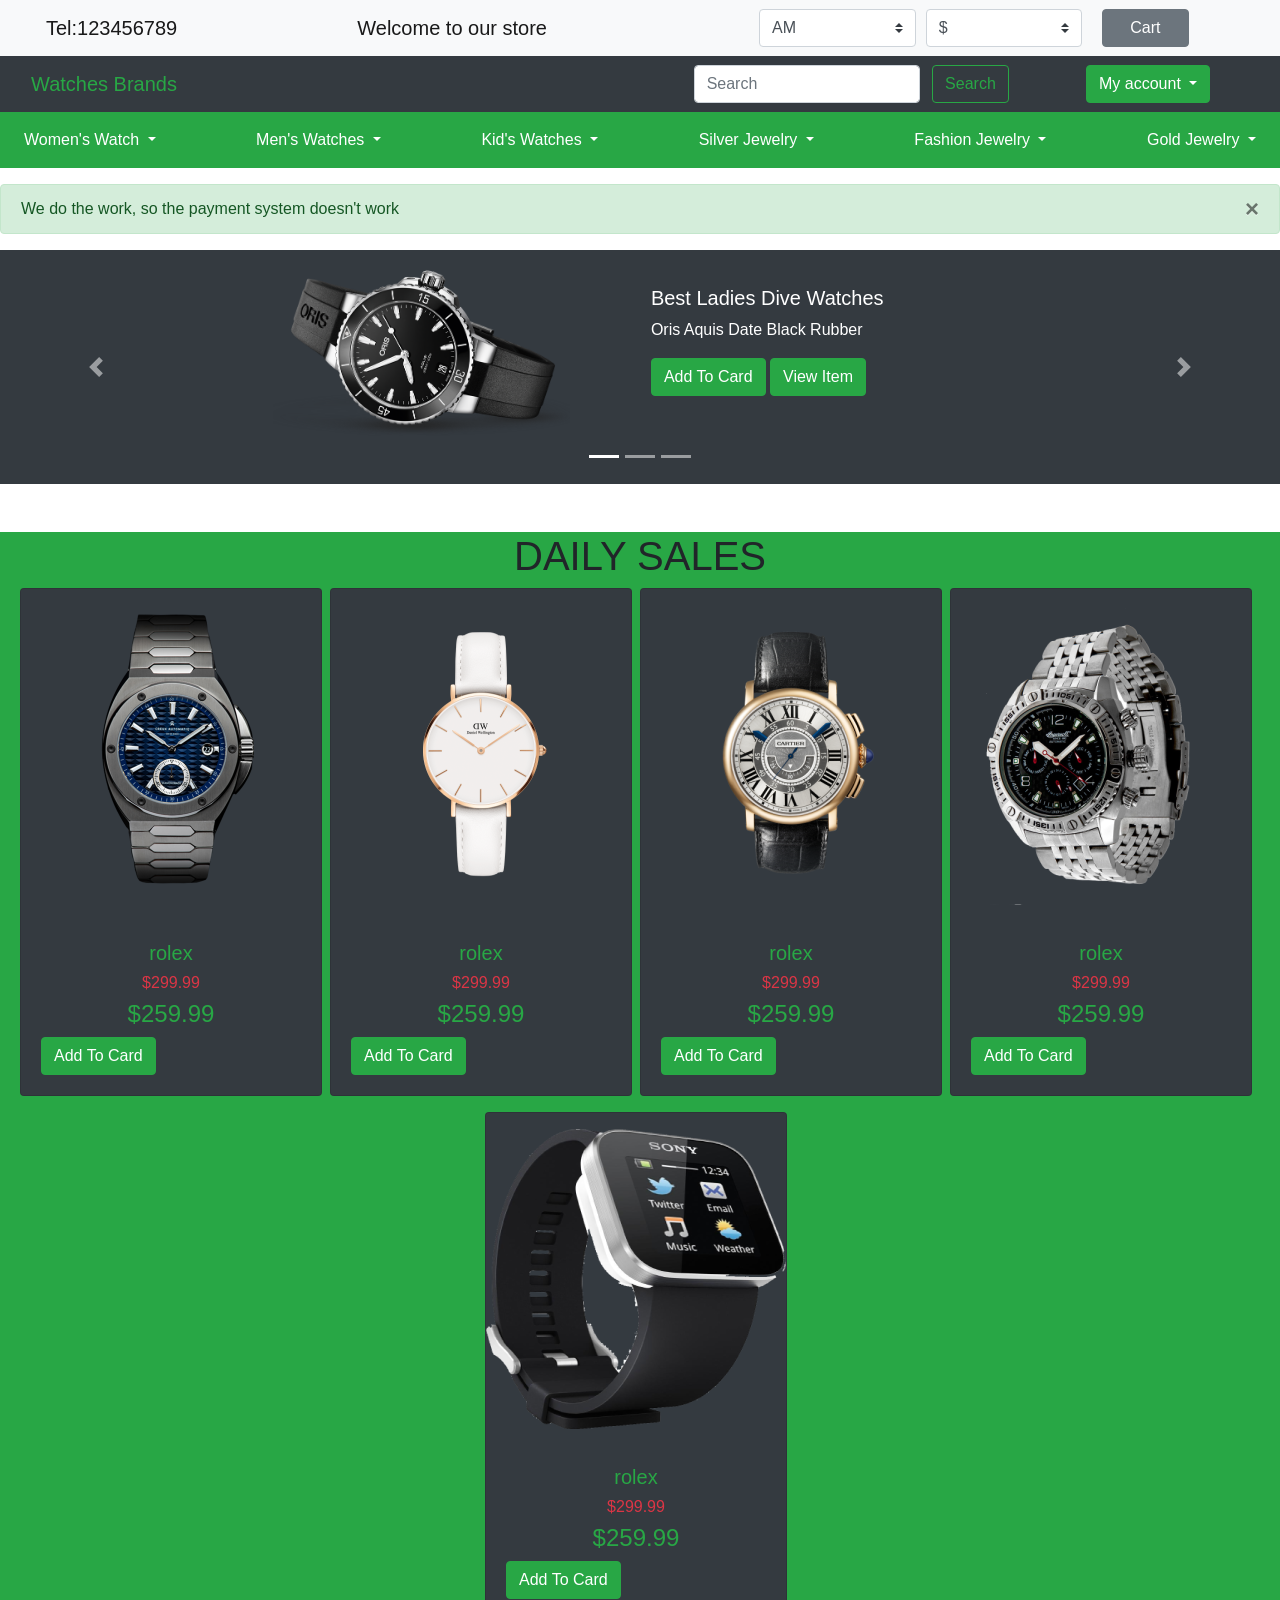
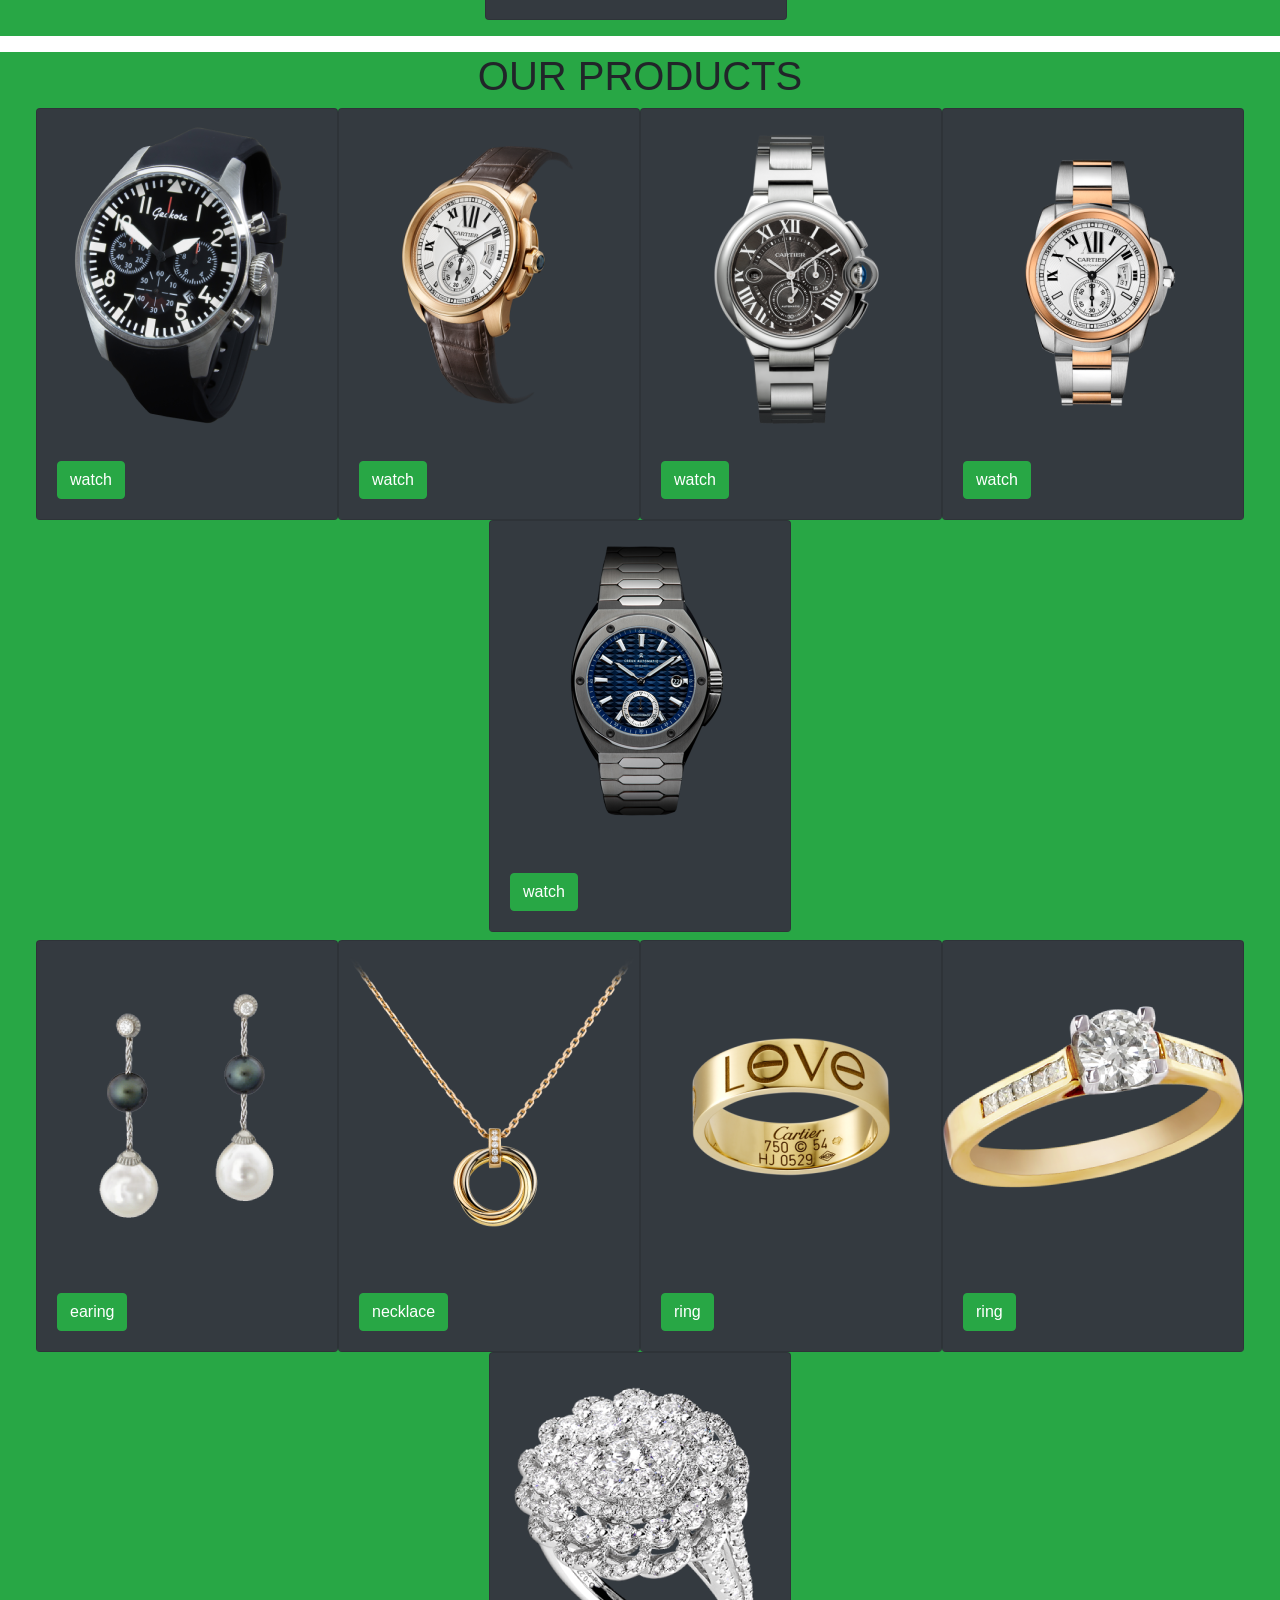
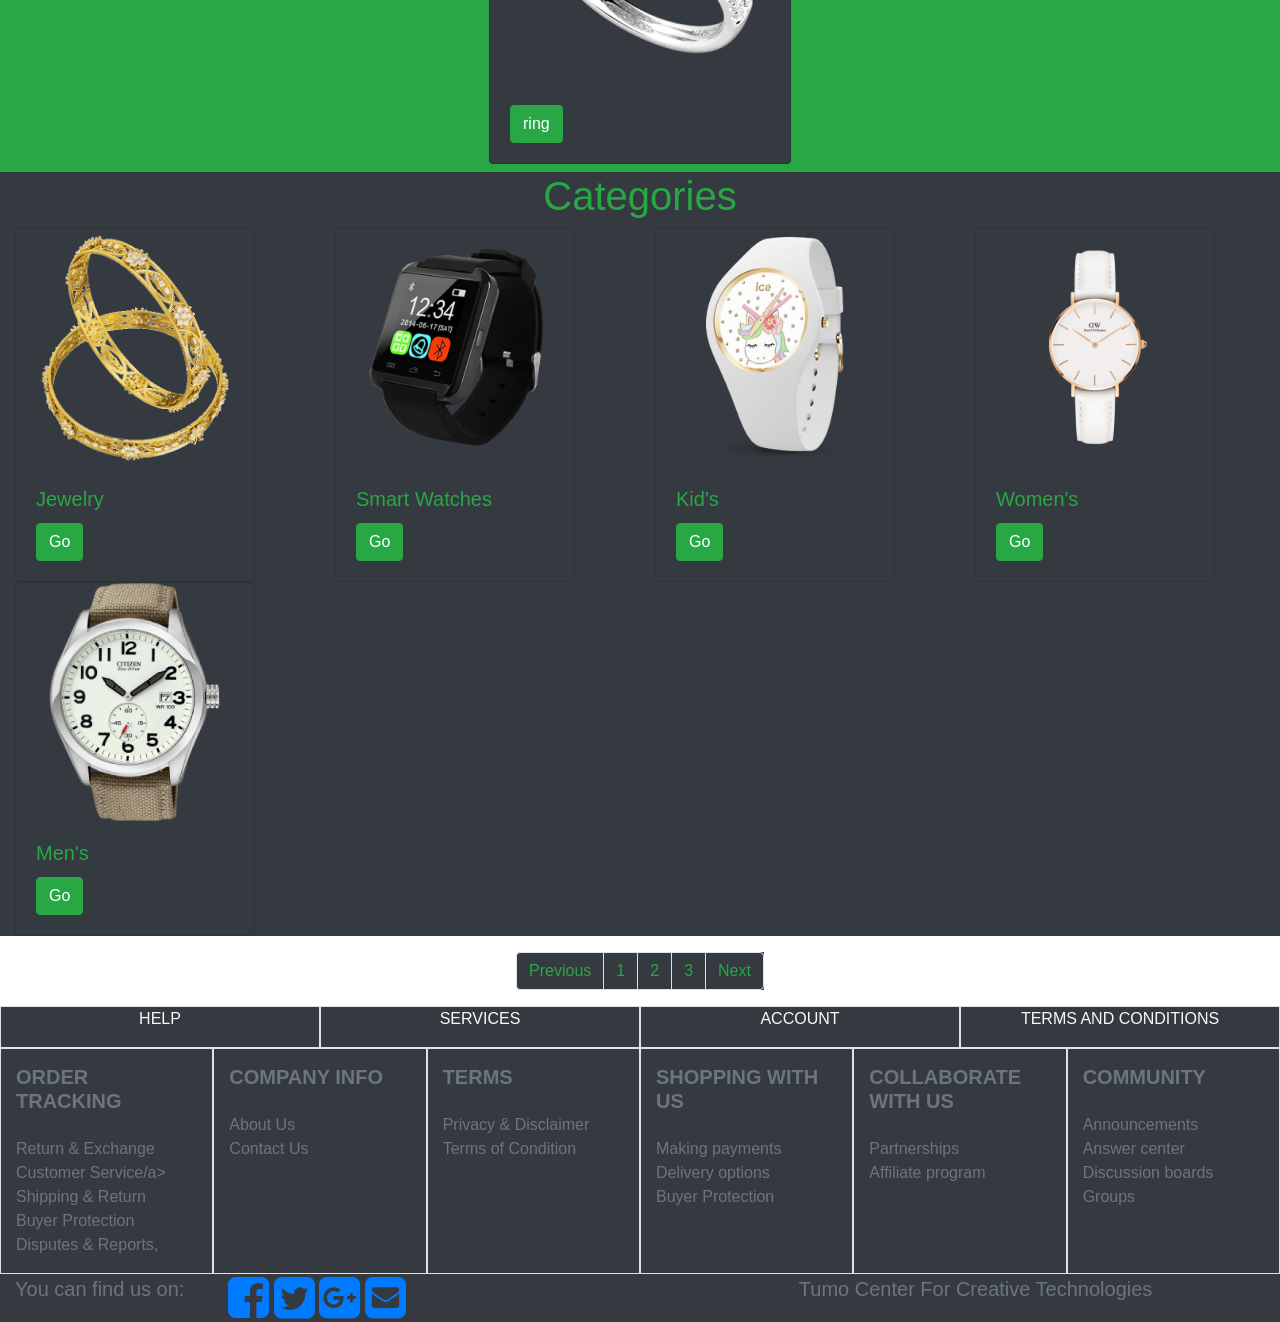
<file: index.html>
<!doctype html>
<html lang="en">
  <head>
    <!-- Required meta tags -->
    <meta charset="utf-8">
    <meta name="viewport" content="width=device-width, initial-scale=1, shrink-to-fit=no">
    
    <!-- Bootstrap CSS -->
  


    <link rel="stylesheet" href="https://stackpath.bootstrapcdn.com/bootstrap/4.4.1/css/bootstrap.min.css" integrity="sha384-Vkoo8x4CGsO3+Hhxv8T/Q5PaXtkKtu6ug5TOeNV6gBiFeWPGFN9MuhOf23Q9Ifjh" crossorigin="anonymous">
    <link rel="stylesheet" href="https://cdnjs.cloudflare.com/ajax/libs/font-awesome/4.7.0/css/font-awesome.min.css">
    <title>Hello, world!</title>
   <header>
       <title>Hello, world!</title>
   <header>
        <nav class="navbar navbar-expand-lg navbar-light bg-light">
            <div class="navbar-collapse">
                <div class="col-lg-7 d-lg-inline d-sm-none d-none">
                    <a class="navbar-brand col-lg-5" href="#">Tel:123456789</a>
                    <a class="navbar-brand col-lg-6" href="#">Welcome to our store</a>
                </div>
                <form class="col-lg-5">
                    <div class="form-row align-items-center">
                        <div class="col-lg-4 d-lg-inline d-sm-none d-none">
                            <label class="mr-sm-2 sr-only" for="inlineFormCustomSelect">Preference</label>
                            <select class="custom-select mr-sm-2" id="inlineFormCustomSelect">
                                <option selected>AM</option>
                                <option value="RU">RU</option>
                                <option value="EN">EN</option>
                            </select>
                        </div>
                        <div class="col-lg-4 d-lg-inline d-sm-none d-none">
                            <label class="mr-sm-2 sr-only" for="inlineFormCustomSelect">Preference</label>
                            <select class="custom-select mr-sm-2" id="inlineFormCustomSelect">
                                <option selected>$</option>
                                <option value="RU">&euro;</option>
                            </select>
                        </div>
                           <a href="cartt.html">
                        <div class="col-lg-4 m-auto d-lg-inline ">
                            <button type="button" class="btn btn-secondary col-lg-12">
                                Cart <span class="badge badge-dark bg-success"></span>
                            </button>
                        </div>
                    </a>
                    </div>
                </form>
            </div>
        </nav>
        <nav class="navbar navbar-expand-lg navbar-white bg-dark">
            <div class="navbar-collapse d-sm-flex">
                <div class="col-lg-6 col-sm-9">
                    <a class="navbar-brand text-success" href="index.html">Watches Brands</a>
                </div>
                <div class="col-lg-6 col-sm-3 d-lg-flex justify-content-around">
                    <div class="">
                        <form class="form-inline my-2 my-lg-0 d-lg-inline d-sm-none d-lg-block d-none">
                            <input class="form-control mr-sm-2" type="search" placeholder="Search" aria-label="Search">
                            <button class="btn btn-outline-success my-2 my-sm-0" type="submit">Search</button>
                        </form>
                    </div>
                    <div class="dropdown">
                        <button class="btn btn-success dropdown-toggle" type="button" id="dropdownMenuButton"
                            data-toggle="dropdown" aria-haspopup="true" aria-expanded="false">
                            My account
                        </button>
                        <div class="dropdown-menu" aria-labelledby="dropdownMenuButton">
                            <a class="dropdown-item" data-toggle="modal" data-target="#exampleModal" href="#">Login</a>
                            <a class="dropdown-item" data-toggle="modal" data-target="#example1Modal"
                                href="#">Register</a>
                            <a class="dropdown-item" href="#">My Orders</a>
                            <a class="dropdown-item" href="account.html">Account Settings</a>
                        </div>
                    </div>
                </div>
            </div>
        </nav>
        <nav class="navbar navbar-expand-lg navbar-dark bg-success">
            <button class="navbar-toggler" type="button" data-toggle="collapse" data-target="#navbarSupportedContent"
                aria-controls="navbarSupportedContent" aria-expanded="false" aria-label="Toggle navigation">
                <span class="navbar-toggler-icon"></span>
            </button>

            <div class="collapse navbar-collapse" id="navbarSupportedContent">
                <ul class="navbar-nav w-100 d-flex justify-content-between">
                    <li class="nav-item dropdown">
                        <a class="nav-link active dropdown-toggle" href="#" id="navbarDropdown" role="button"
                            data-toggle="dropdown" aria-haspopup="true" aria-expanded="false">
                            Women's Watch
                        </a>
                        <div class="dropdown-menu" aria-labelledby="navbarDropdown">
                            <a class="dropdown-item" href="product.html">Elegant Watches</a>
                            <a class="dropdown-item" href="product.html">Romantic Watches</a>
                            <a class="dropdown-item" href="product.html">Innovative Watches</a>
                        </div>
                    </li>
                    <li class="nav-item active dropdown">
                        <a class="nav-link dropdown-toggle" href="#" id="navbarDropdown" role="button"
                            data-toggle="dropdown" aria-haspopup="true" aria-expanded="false">
                           Men's Watches
                        </a>
                        <div class="dropdown-menu" aria-labelledby="navbarDropdown">
                            <a class="dropdown-item" href="product.html">Mechanical Watches</a>
                            <a class="dropdown-item" href="product.html">Quartz Watches</a>
                            <a class="dropdown-item" href="product.html">Sports Watches</a>
                        </div>
                    </li>
                    <li class="nav-item active dropdown">
                        <a class="nav-link dropdown-toggle" href="#" id="navbarDropdown" role="button"
                            data-toggle="dropdown" aria-haspopup="true" aria-expanded="false">
                           Kid's Watches
                        </a>
                        <div class="dropdown-menu" aria-labelledby="navbarDropdown">
                            <a class="dropdown-item" href="product.html">Sports Watches</a>
                            <a class="dropdown-item" href="product.html">Girle Watches</a>
                            <a class="dropdown-item" href="product.html">Boy Watches 3</a>
                        </div>
                    </li>
                    <li class="nav-item active dropdown">
                        <a class="nav-link dropdown-toggle" href="#" id="navbarDropdown" role="button"
                            data-toggle="dropdown" aria-haspopup="true" aria-expanded="false">
                             Silver Jewelry
                        </a>
                        <div class="dropdown-menu" aria-labelledby="navbarDropdown">
                            <a class="dropdown-item" href="product1.html">Diamond Jewelry</a>
                            <a class="dropdown-item" href="product1.html">Pearl Jewelry</a>
                            <a class="dropdown-item" href="product1.html">Gemstones</a>
                        </div>
                    </li>
                    <li class="nav-item active dropdown">
                        <a class="nav-link dropdown-toggle" href="#" id="navbarDropdown" role="button"
                            data-toggle="dropdown" aria-haspopup="true" aria-expanded="false">
                      Fashion Jewelry
                        </a>
                        <div class="dropdown-menu" aria-labelledby="navbarDropdown">
                            <a class="dropdown-item" href="product1.html">Necklaces & Pendants</a>
                            <a class="dropdown-item" href="product1.html">Trendy Rings</a>
                            <a class="dropdown-item" href="product1.html">Bracelets</a>
                        </div>
                    </li>
                    <li class="nav-item active dropdown">
                        <a class="nav-link dropdown-toggle" href="#" id="navbarDropdown" role="button"
                            data-toggle="dropdown" aria-haspopup="true" aria-expanded="false">
                            Gold Jewelry
                        </a>
                        <div class="dropdown-menu" aria-labelledby="navbarDropdown">
                            <a class="dropdown-item" href="product1.html">Fine Earrings</a>
                            <a class="dropdown-item" href="product1.html">Fine Jewelry Sets</a>
                            <a class="dropdown-item" href="product1.html">Bracelets</a>
                        </div>
                    </li>
                </ul>
            </div>
        </nav>
    </header>

      



 </footer>
    <div class="modal fade" id="exampleModal" tabindex="-1" role="dialog" aria-labelledby="exampleModalLabel"
        aria-hidden="true">
        <div class="modal-dialog" role="document">
            <div class="modal-content">
                <div class="modal-header">
                    <h5 class="modal-title" id="exampleModalLabel">Login</h5>
                    <button type="button" class="close" data-dismiss="modal" aria-label="Close">
                        <span aria-hidden="true">&times;</span>
                    </button>
                </div>
                <div class="modal-body">
                    <form>
                        <div class="form-group">
                            <label for="exampleInputEmail1">Email address</label>
                            <input type="email" class="form-control" id="exampleInputEmail1"
                                aria-describedby="emailHelp">
                            <small id="emailHelp" class="form-text text-muted">We'll never share your email with anyone
                                else.</small>
                        </div>
                        <div class="form-group">
                            <label for="exampleInputPassword1">Password</label>
                            <input type="password" class="form-control" id="exampleInputPassword1">
                        </div>
                        <div class="form-group form-check">
                            <input type="checkbox" class="form-check-input" id="exampleCheck1">
                            <label class="form-check-label" for="exampleCheck1">Check me out</label>
                        </div>
                    </form>
                </div>
                <div class="modal-footer">
                    <button type="button" class="btn btn-secondary" data-dismiss="modal">Close</button>
                    <button type="button" class="btn btn-primary">Save changes</button>
                </div>
            </div>
        </div>
    </div>
    <div class="modal fade" id="example1Modal" tabindex="-1" role="dialog" aria-labelledby="exampleModalLabel"
        aria-hidden="true">
        <div class="modal-dialog" role="document">
            <div class="modal-content">
                <div class="modal-header">
                    <h5 class="modal-title" id="exampleModalLabel">Login</h5>
                    <button type="button" class="close" data-dismiss="modal" aria-label="Close">
                        <span aria-hidden="true">&times;</span>
                    </button>
                </div>
                <div class="modal-body">
                    <form>
                        <div class="form-group">
                            <label for="exampleInputEmail1">Email address</label>
                            <input type="email" class="form-control" id="exampleInputEmail1"
                                aria-describedby="emailHelp">
                            <small id="emailHelp" class="form-text text-muted">We'll never share your email with anyone
                                else.</small>
                        </div>
                        <div class="form-group">
                            <label for="formGroupExampleInput">First Name</label>
                            <input type="text" class="form-control" id="formGroupExampleInput">
                        </div>
                        <div class="form-group">
                            <label for="formGroupExampleInput">Second Name</label>
                            <input type="text" class="form-control" id="formGroupExampleInput">
                        </div>
                        <div class="form-group">
                            <label for="exampleInputPassword1">Password</label>
                            <input type="password" class="form-control" id="exampleInputPassword1">
                        </div>
                        <div class="form-group">
                            <label for="exampleInputPassword1">Confirm Password</label>
                            <input type="password" class="form-control" id="exampleInputPassword1">
                        </div>
                    </form>
                </div>
                <div class="modal-footer">
                    <button type="button" class="btn btn-secondary" data-dismiss="modal">Close</button>
                    <button type="button" class="btn btn-primary">Save changes</button>
                </div>
            </div>
        </div>
    </div>




      <main>
        <div class="main-row1 alert alert-success mt-3" id="alert" role="alert">
         We do the work, so the payment system doesn't work
          <button type="button" class="close my-auto" data-dismiss="alert" aria-label="Close">
            <span aria-hidden="true">&times;</span>
          </button>
        </div>
       <div class="row mb-4 justify-content-center no-gutters">
  <div class="d-none d-md-block col-md-12">

  <div id="homeCarousel" class="carousel bg-dark pb-5 pt-2 pointer-event slide" data-ride="carousel">
  <ol class="carousel-indicators">
    <li data-target="#homeCarousel" data-slide-to="0" class="active"></li>
    <li data-target="#homeCarousel" data-slide-to="1"></li>
    <li data-target="#homeCarousel" data-slide-to="2"></li>
  </ol>
  <div class="carousel-inner">
    <div class="carousel-item active">
      <div class="row justify-content-center">
        <div class="col-3">
      <img src="image/watch5.png" class="d-block w-100" alt="...">
      </div>
      <div class="col-4">
        <div class="carousel-caption text-left">
          <h5> Best Ladies Dive Watches</h5>
          <p>Oris Aquis Date Black Rubber</p>
          <a href="shop.html" class="btn btn-success" role="button">Add To Card</a>
          <a href="shop.html" class=" btn btn-success">View Item</a>


        </div>
      </div>
      </div>
    </div>
    <div class="carousel-item">
         <div class="row justify-content-center">
        <div class="col-3">
      <img src="image/watch5.png" class="d-block w-100" alt="...">
      </div>
      <div class="col-4">
        <div class="carousel-caption text-left">
          <h5>  Best Ladies Dive Watches</h5>
          <p>Oris Aquis Date Black Rubber</p>
           <a href="shop.html" class="btn btn-success" role="button">Add To Card</a>
          <a href="product.html" class=" btn btn-success">View Item</a>


        </div>
      </div>
      </div>
    </div>
    <div class="carousel-item">
        <div class="row justify-content-center">
        <div class="col-3">
      <img src="image/watch5.png" class="d-block w-100" alt="...">
      </div>
      <div class="col-4">
        <div class="carousel-caption text-left">
          <h5>  Best Ladies Dive Watches</h5>
          <p>Oris Aquis Date Black Rubber</p>
           <a href="shop.html" class="btn btn-success" role="button">Add To Card</a>
          <a href="product.html" class=" btn btn-success">View Item</a>


        </div>
      </div>
      </div>
    </div>
  </div>
  <a class="carousel-control-prev" href="#homeCarousel" role="button" data-slide="prev">
    <span class="carousel-control-prev-icon" aria-hidden="true"></span>
    <span class="sr-only">Previous</span>
  </a>
  <a class="carousel-control-next" href="#homeCarousel" role="button" data-slide="next">
    <span class="carousel-control-next-icon" aria-hidden="true"></span>
    <span class="sr-only">Next</span>
  </a>
</div>
</div> 


</div>



        <div class="main-row3 mt-5">
          <div class="row bg-success">
            <h1 class="col-12 text-uppercase text-center">Daily Sales</h1>
          </div>
          <div class="row row2 bg-success justify-content-center">
            <div class="col1 mb-3 mr-2">
              <div class="card daily-card bg-dark">
                 <img src="image/watch9.png" class="mb-6 my-lg-3 d-block w-100 row2-card-image row2-card-image">
                
                <div class="card-body">
                  <h5 class="text-center text-success">rolex</h5>
                  <h6 class="text-center text-danger daily-saled-text">$299.99</h6>
                  <h4 class="text-center text-success">$259.99</h4>
                   <a href="shop.html" class="btn btn-success" role="button">Add To Card</a>
                </div>
              </div>
            </div>
            <div class="col2 mb-3 mr-2">
              <div class="card daily-card bg-dark">
                 <img src="image/watch20.png" class="mb-6 my-lg-3 d-block w-100 row2-card-image row2-card-image">
                
                <div class="card-body">
                  <h5 class="text-center text-success">rolex</h5>
                  <h6 class="text-center text-danger daily-saled-text">$299.99</h6>
                  <h4 class="text-center text-success">$259.99</h4>
                    <a href="shop.html" class="btn btn-success" role="button">Add To Card</a>
                </div>
              </div>
            </div>
            <div class="col3 mb-3 mr-2">
              <div class="card daily-card bg-dark">
                <img src="image/watch34.png" class="mb-6 my-lg-3 d-block w-100 row2-card-image row2-card-image">
    
                <div class="card-body">
                  <h5 class="text-center text-success">rolex</h5>
                  <h6 class="text-center text-danger daily-saled-text">$299.99</h6>
                  <h4 class="text-center text-success">$259.99</h4>
                 <a href="shop.html" class="btn btn-success" role="button">Add To Card</a>
                </div>
              </div>
            </div>
            <div class="col4 mb-3 mr-2">
              <div class="card daily-card bg-dark">
                <img src="image/watch35.png" class="mb-6 my-lg-3 d-block w-100 row2-card-image row2-card-image">
                
                <div class="card-body">
                  <h5 class="text-center text-success">rolex</h5>
                  <h6 class="text-center text-danger daily-saled-text">$299.99</h6>
                  <h4 class="text-center text-success">$259.99</h4>
                 <a href="shop.html" class="btn btn-success" role="button">Add To Card</a>
                </div>
              </div>
            </div>
            <div class="col5 mb-3 mr-2">
              <div class="card daily-card bg-dark">
                 <img src="image/watch23.png" class="mb-6 my-lg-3 d-block w-100 row2-card-image row2-card-image">
                
                <div class="card-body">
                  <h5 class="text-center text-success">rolex</h5>
                  <h6 class="text-center text-danger daily-saled-text">$299.99</h6>
                  <h4 class="text-center text-success">$259.99</h4>
                   <a href="shop.html" class="btn btn-success" role="button">Add To Card</a>
                </div>
              </div>
            </div>
          </div>
          </div>
          <div class="main-row4 my-3">
            <div class="row row1 bg-success">
              <h1 class="col-12 text-center text-uppercase">Our Products</h1>
            </div>
            <div class="row bg-success justify-content-center">
              <div class="row row1 col-12 justify-content-center">
                  <div class="col1 mt-2 m-md-0">
                    <div class="card our-product-card bg-dark">
                       <img src="image/watch43.png" class="mb-6 my-lg-3 d-block w-100 row1-card-image row1-card-image">
            
                      <div class="card-body bg-dark">
                         <a href="shop.html" class="btn btn-success" role="button">watch</a>
                      </div>
                    </div>
                  </div>
                  <div class="col2 mt-2 m-md-0">
                    <div class="card our-product-card bg-dark">
                      <img src="image/watch36.png" class="mb-6 my-lg-3 d-block w-100 row1-card-image row1-card-image">
                
                      <div class="card-body bg-dark">
                      <a href="shop.html" class="btn btn-success" role="button">watch</a>
                      </div>
                    </div>
                  </div>
                  <div class="col3 mt-2 m-md-0">
                    <div class="card our-product-card bg-dark">
                       <img src="image/watch38.png" class="mb-6 my-lg-3 d-block w-100 row1-card-image row1-card-image">
                
                      <div class="card-body bg-dark">
                        <a href="shop.html" class="btn btn-success" role="button">watch</a>
                      </div>
                    </div>
                </div>
                <div class="col4 mt-2 m-md-0">
                  <div class="card our-product-card bg-dark">
                     <img src="image/watch37.png" class="mb-6 my-lg-3 d-block w-100 row1-card-image row1-card-image">
                
                    <div class="card-body bg-dark">
                       <a href="shop.html" class="btn btn-success" role="button">watch</a>
                    </div>
                  </div>
                </div>
                <div class="col5 mt-2 m-md-0">
                  <div class="card our-product-card bg-dark">
                     <img src="image/watch9.png" class="mb-6 my-lg-3 d-block w-100 row1-card-image row1-card-image">
                
                    <div class="card-body bg-dark">
                       <a href="shop.html" class="btn btn-success" role="button">watch</a>
                    </div>
                  </div>
                </div>

              <div class="row row2 my-md-2 col-12 justify-content-center">
                <div class="col1 mt-2 m-md-0">
                  <div class="card our-product-card bg-dark">
                    <img src="image/ring3.png" class="mb-6 my-lg-3 d-block w-100 row1-card-image row1-card-image">
                    <div class="card-body bg-dark">
                       <a href="earing.html" class="btn btn-success" role="button">earing</a>
                    </div>
                  </div>
                </div>
                <div class="col2 mt-2 m-md-0">
                  <div class="card our-product-card bg-dark">
                     <img src="image/ring2.png" class="mb-6 my-lg-3 d-block w-100 row1-card-image row1-card-image">
                
                    <div class="card-body bg-dark">
                      <a href="necklace.html" class="btn btn-success" role="button">necklace</a>
                    </div>
                  </div>
                </div>
                <div class="col3 mt-2 m-md-0">
                  <div class="card our-product-card bg-dark">
                   <img src="image/ring1.png" class="mb-6 my-lg-3 d-block w-100 row1-card-image row1-card-image">
                    <div class="card-body bg-dark">
                     <a href="ring.html" class="btn btn-success" role="button">ring</a>
                    </div>
                  </div>
                </div>
                <div class="col4 mt-2 m-md-0">
                  <div class="card our-product-card bg-dark">
                 <img src="image/ring.png" class="mb-6 my-lg-3 d-block w-100 row1-card-image row1-card-image">
                    <div class="card-body bg-dark">
                     <a href="ring.html" class="btn btn-success" role="button">ring</a>
                    </div>
                  </div>
                </div>
                <div class="col5 mt-2 mb-2 m-md-0">
                  <div class="card our-product-card bg-dark">
                     <img src="image/ring4.png" class="mb-6 my-lg-3 d-block w-100 row1-card-image row1-card-image">
                    <div class="card-body bg-dark">
                      <a href="ring.html" class="btn btn-success" role="button">ring</a>
                    </div>
                  </div>
                </div>
                


              </div>
            </div>  
          </div>
         
          

    <div class="container-fluid">
      <div class="row bg-dark justify-content-center">
        <div class="col-md-12">
          <h1 class="text-center text-success">Categories</h1>
        </div>
        
          <div class="col">
            <div class="card our-product-card bg-dark" style="width: 15rem;">
              <img src="image/matani.png" class="card-img-top d-none d-md-block" alt="...">
              <div class="card-body">
                <h5 class="card-title text-success">Jewelry </h5>
                <a href="bracelet.html" class="btn btn-success stretched-link">Go</a>
              </div>
            </div>
          </div>
          <div class="col">
            <div class="card our-product-card bg-dark" style="width: 15rem;">
              <img src="image/watch1.1.png" class="card-img-top d-none d-md-block" alt="...">
              <div class="card-body">
                <h5 class="card-title text-success">Smart Watches</h5>
                <a href="shop.html" class="btn btn-success stretched-link">Go</a>
              </div>
            </div>
          </div>
          <div class="col">
            <div class="card our-product-card bg-dark" style="width: 15rem;">
              <img src="image/watch27.png" class="card-img-top d-none d-md-block" alt="...">
              <div class="card-body">
                <h5 class="card-title text-success">Kid's</h5>
                <a href="shop.html" class="btn btn-success stretched-link">Go</a>
              </div>
            </div>
          </div>
          <div class="col">
            <div class="card our-product-card bg-dark" style="width: 15rem;">
              <img src="image/watch20.png" class="card-img-top d-none d-md-block" alt="...">
              <div class="card-body">
                <h5 class="card-title text-success">Women's</h5>
                <a href="shop.html" class="btn btn-success stretched-link">Go</a>
              </div>
            </div>
          </div>
          <div class="col">
            <div class="card our-product-card bg-dark" style="width: 15rem;">
              <img src="image/watch41.png" class="card-img-top d-none d-md-block" alt="...">
              <div class="card-body">
                <h5 class="card-title   text-success"> Men's</h5>
                <a href="shop.html" class="btn btn-success stretched-link">Go</a>
              </div>
            </div>
          </div>
        </div>
      </div>

    </div>
           



<nav aria-label="Page navigation example">
  <ul class="pagination justify-content-center">
    <li class="page-item disabled">
      <a class="page-link bg-dark text-success" href="#" tabindex="-1">Previous</a>
    </li>
    <li class="page-item bg-dark text-success"><a class="page-link bg-dark text-success" href="#">1</a></li>
    <li class="page-item bg-dark text-success"><a class="page-link bg-dark text-success" href="#">2</a></li>
    <li class="page-item bg-dark text-success"><a class="page-link bg-dark text-success" href="#">3</a></li>
    <li class="page-item bg-dark text-success">
      <a class="page-link bg-dark text-success" href="#">Next</a>
    </li>
  </ul>
</nav>



      </main>
     



<footer>
  <div class="container-fluid">
        <div class="row bg-dark text-light ">
          <div class="col-md-3 border"> <p class="text-uppercase text-center">HELP</p> </div>
          <div class="col-md-3 border"> <p class="text-uppercase text-center"> Services </p> </div>
          <div class="col-md-3 border"> <p class="text-uppercase text-center"> Account </p> </div>
          <div class="col-md-3 border"> <p class="text-uppercase text-center"> Terms and Conditions  </p> </div>
          </div>

        <div class="row" >
          <div class="col-md-2  border d-md-block d-none bg-dark text-muted">
            <h5 class="font-weight-bold text-uppercase mt-3 mb-4">Order Tracking</h5>
    <ul class="list-unstyled text-muted">
      <li>
        <a href="#" class="text-muted">Return & Exchange</a>
      </li><li>
        <a href="#" class="text-muted">Customer Service/a>
      </li>
      <li>
        <a href="#" class="text-muted">Shipping & Return</a>
      </li>
      <li>
        <a href="#"class="text-muted"> Buyer Protection</a>
      </li>
      <li>
        <a href="#" class="text-muted">Disputes & Reports,</a>
      </li>
    </ul>
          </div>

          <div class="col-md-2 border d-md-block d-none bg-dark text-muted">
            <h5 class="font-weight-bold text-uppercase mt-3 mb-4">COMPANY INFO</h5>
    <ul class="list-unstyled">
      <li>
        <a href="#"class="text-muted" >About Us</a>
      </li><li>
        <a href="#" class="text-muted">Contact Us</a>
      </li>
      <li>
     
    </ul>
          </div>
          <div class="col-md-2 border d-md-block d-none bg-dark text-muted">
            <h5 class="font-weight-bold text-uppercase mt-3 mb-4">TERMS</h5>
    <ul class="list-unstyled">
      <li>
        <a href="#"class="text-muted" >Privacy & Disclaimer</a>
      </li><li>
        <a href="#" class="text-muted">Terms of Condition</a>
      </li>
     
      
    </ul>
          </div>
         
          <div class="col-md-2  border d-md-block d-none bg-dark text-muted">
            <h5 class="font-weight-bold text-uppercase mt-3 mb-4">Shopping with us</h5>
    <ul class="list-unstyled">
      <li>
        <a href="#" class="text-muted">Making payments</a>
      </li><li>
        <a href="#" class="text-muted">Delivery options</a>
      </li>
      <li>
        <a href="#" class="text-muted">Buyer Protection</a>
      </li>
      <li>
     
    </ul>
          </div>
           <div class="col-md-2  border d-md-block d-none bg-dark text-muted">
           <h5 class="font-weight-bold text-uppercase mt-3 mb-4">Collaborate with us</h5>
    <ul class="list-unstyled">
      <li>
        <a href="#"class="text-muted">Partnerships</a>
      </li><li>
        <a href="#"class="text-muted">Affiliate program</a>
      </li>
      
    </ul>

          </div>
          <div class="col-md-2  border d-md-block d-none bg-dark text-muted">
            <h5 class="font-weight-bold text-uppercase mt-3 mb-4">Community</h5>
    <ul class="list-unstyled">
      
      <li>
        <a href="#" class="text-muted">Announcements</a>
      </li>
      <li>
        <a href="#" class="text-muted">Answer center</a>
      </li>
      <li>
        <a href="#" class="text-muted">Discussion boards</a>
      </li>
      <li>
        <a href="#" class="text-muted">Groups</a>
      </li>
    </ul>
          </div>
        </div>
        <div class="row bg-dark">
          <div class="col-md-2 text-muted align-middle d-none d-md-block" style="font-size: 20px;">You can find us on:</div>
           <section id="lab_social_icon">

<link href="//maxcdn.bootstrapcdn.com/font-awesome/4.1.0/css/font-awesome.min.css" rel="stylesheet">
<div class="container">
        <div class="text-center center-block">
                <a href="https://www.facebook.com/bootsnipp"><i id="social-fb" class="fa fa-facebook-square fa-3x social"></i></a>
              <a href="https://twitter.com/bootsnipp"><i id="social-tw" class="fa fa-twitter-square fa-3x social"></i></a>
              <a href="https://plus.google.com/+Bootsnipp-page"><i id="social-gp" class="fa fa-google-plus-square fa-3x social"></i></a>
              <a href="mailto:#"><i id="social-em" class="fa fa-envelope-square fa-3x social"></i></a>
    </div>
</div>
</section>
          <div class="col-md-7"> <p class="text-md-right text-center text-muted" style="font-size: 20px;"> Tumo Center For Creative Technologies</p> </div>

</footer>




    </div>  


    <!-- Optional JavaScript -->
    <!-- jQuery first, then Popper.js, then Bootstrap JS -->
    <script src="https://code.jquery.com/jquery-3.4.1.slim.min.js" integrity="sha384-J6qa4849blE2+poT4WnyKhv5vZF5SrPo0iEjwBvKU7imGFAV0wwj1yYfoRSJoZ+n" crossorigin="anonymous"></script>
    <script src="https://cdn.jsdelivr.net/npm/popper.js@1.16.0/dist/umd/popper.min.js" integrity="sha384-Q6E9RHvbIyZFJoft+2mJbHaEWldlvI9IOYy5n3zV9zzTtmI3UksdQRVvoxMfooAo" crossorigin="anonymous"></script>
    <script src="https://stackpath.bootstrapcdn.com/bootstrap/4.4.1/js/bootstrap.min.js" integrity="sha384-wfSDF2E50Y2D1uUdj0O3uMBJnjuUD4Ih7YwaYd1iqfktj0Uod8GCExl3Og8ifwB6" crossorigin="anonymous"></script>
  </body>
</html>
</file>
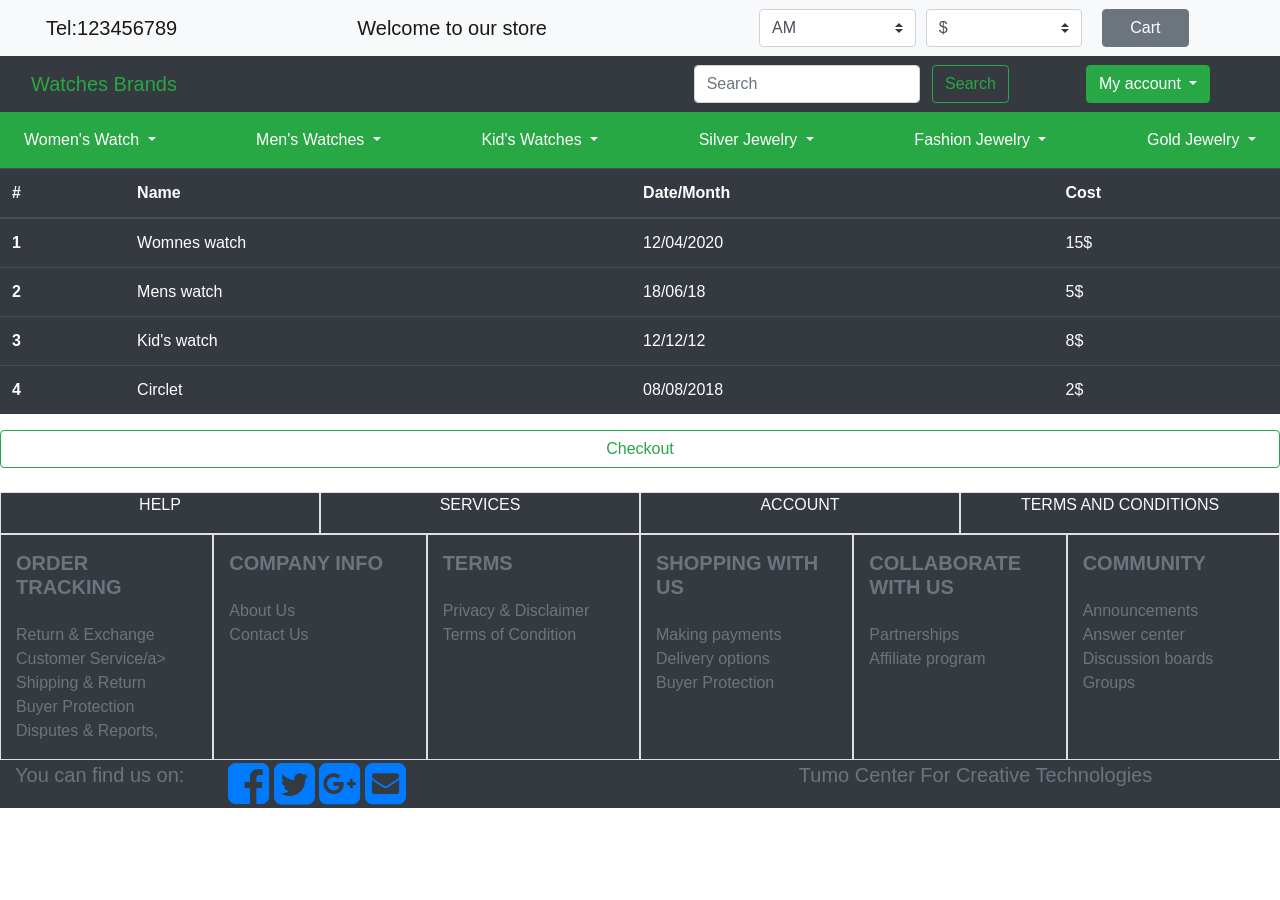
<file: cart.html>
<!DOCTYPE html>
<html>
<head>
<meta name="viewport" content="width=device-width, initial-scale=1">
<link rel="stylesheet" href="https://cdnjs.cloudflare.com/ajax/libs/font-awesome/4.7.0/css/font-awesome.min.css">
  <meta charset="utf-8">
    <meta name="viewport" content="width=device-width, initial-scale=1, shrink-to-fit=no">
    
    <!-- Bootstrap CSS -->
  


    <link rel="stylesheet" href="https://stackpath.bootstrapcdn.com/bootstrap/4.4.1/css/bootstrap.min.css" integrity="sha384-Vkoo8x4CGsO3+Hhxv8T/Q5PaXtkKtu6ug5TOeNV6gBiFeWPGFN9MuhOf23Q9Ifjh" crossorigin="anonymous">
    <link rel="stylesheet" href="https://cdnjs.cloudflare.com/ajax/libs/font-awesome/4.7.0/css/font-awesome.min.css">
    <title>Hello, world!</title>

</head>

<header>
  
 <title>Hello, world!</title>
   <header>
        <nav class="navbar navbar-expand-lg navbar-light bg-light">
            <div class="navbar-collapse">
                <div class="col-lg-7 d-lg-inline d-sm-none d-none">
                    <a class="navbar-brand col-lg-5" href="#">Tel:123456789</a>
                    <a class="navbar-brand col-lg-6" href="#">Welcome to our store</a>
                </div>
                <form class="col-lg-5">
                    <div class="form-row align-items-center">
                        <div class="col-lg-4 d-lg-inline d-sm-none d-none">
                            <label class="mr-sm-2 sr-only" for="inlineFormCustomSelect">Preference</label>
                            <select class="custom-select mr-sm-2" id="inlineFormCustomSelect">
                                <option selected>AM</option>
                                <option value="RU">RU</option>
                                <option value="EN">EN</option>
                            </select>
                        </div>
                        <div class="col-lg-4 d-lg-inline d-sm-none d-none">
                            <label class="mr-sm-2 sr-only" for="inlineFormCustomSelect">Preference</label>
                            <select class="custom-select mr-sm-2" id="inlineFormCustomSelect">
                                <option selected>$</option>
                                <option value="RU">&euro;</option>
                            </select>
                        </div>
                           <a href="cart.html">
                        <div class="col-lg-4 m-auto d-lg-inline ">
                            <button type="button" class="btn btn-secondary col-lg-12">
                                Cart <span class="badge badge-dark bg-success"></span>
                            </button>
                        </div>
                    </a>
                    </div>
                </form>
            </div>
        </nav>
        <nav class="navbar navbar-expand-lg navbar-white bg-dark">
            <div class="navbar-collapse d-sm-flex">
                <div class="col-lg-6 col-sm-9">
                    <a class="navbar-brand text-success" href="index.html">Watches Brands</a>
                </div>
                <div class="col-lg-6 col-sm-3 d-lg-flex justify-content-around">
                    <div class="">
                        <form class="form-inline my-2 my-lg-0 d-lg-inline d-sm-none d-lg-block d-none">
                            <input class="form-control mr-sm-2" type="search" placeholder="Search" aria-label="Search">
                            <button class="btn btn-outline-success my-2 my-sm-0" type="submit">Search</button>
                        </form>
                    </div>
                    <div class="dropdown">
                        <button class="btn btn-success dropdown-toggle" type="button" id="dropdownMenuButton"
                            data-toggle="dropdown" aria-haspopup="true" aria-expanded="false">
                            My account
                        </button>
                        <div class="dropdown-menu" aria-labelledby="dropdownMenuButton">
                            <a class="dropdown-item" data-toggle="modal" data-target="#exampleModal" href="#">Login</a>
                            <a class="dropdown-item" data-toggle="modal" data-target="#example1Modal"
                                href="#">Register</a>
                            <a class="dropdown-item" href="#">My Orders</a>
                            <a class="dropdown-item" href="account.html">Account Settings</a>
                        </div>
                    </div>
                </div>
            </div>
        </nav>
        <nav class="navbar navbar-expand-lg navbar-dark bg-success">
            <button class="navbar-toggler" type="button" data-toggle="collapse" data-target="#navbarSupportedContent"
                aria-controls="navbarSupportedContent" aria-expanded="false" aria-label="Toggle navigation">
                <span class="navbar-toggler-icon"></span>
            </button>
 <div class="collapse navbar-collapse" id="navbarSupportedContent">
                <ul class="navbar-nav w-100 d-flex justify-content-between">
                    <li class="nav-item dropdown">
                        <a class="nav-link active dropdown-toggle" href="#" id="navbarDropdown" role="button"
                            data-toggle="dropdown" aria-haspopup="true" aria-expanded="false">
                            Women's Watch
                        </a>
                        <div class="dropdown-menu" aria-labelledby="navbarDropdown">
                            <a class="dropdown-item" href="product.html">Elegant Watches</a>
                            <a class="dropdown-item" href="product.html">Romantic Watches</a>
                            <a class="dropdown-item" href="product.html">Innovative Watches</a>
                        </div>
                    </li>
                    <li class="nav-item active dropdown">
                        <a class="nav-link dropdown-toggle" href="#" id="navbarDropdown" role="button"
                            data-toggle="dropdown" aria-haspopup="true" aria-expanded="false">
                           Men's Watches
                        </a>
                        <div class="dropdown-menu" aria-labelledby="navbarDropdown">
                            <a class="dropdown-item" href="product.html">Mechanical Watches</a>
                            <a class="dropdown-item" href="product.html">Quartz Watches</a>
                            <a class="dropdown-item" href="product.html">Sports Watches</a>
                        </div>
                    </li>
                    <li class="nav-item active dropdown">
                        <a class="nav-link dropdown-toggle" href="#" id="navbarDropdown" role="button"
                            data-toggle="dropdown" aria-haspopup="true" aria-expanded="false">
                           Kid's Watches
                        </a>
                        <div class="dropdown-menu" aria-labelledby="navbarDropdown">
                            <a class="dropdown-item" href="product.html">Sports Watches</a>
                            <a class="dropdown-item" href="product.html">Girle Watches</a>
                            <a class="dropdown-item" href="product.html">Boy Watches 3</a>
                        </div>
                    </li>
                    <li class="nav-item active dropdown">
                        <a class="nav-link dropdown-toggle" href="#" id="navbarDropdown" role="button"
                            data-toggle="dropdown" aria-haspopup="true" aria-expanded="false">
                             Silver Jewelry
                        </a>
                        <div class="dropdown-menu" aria-labelledby="navbarDropdown">
                            <a class="dropdown-item" href="product1.html">Diamond Jewelry</a>
                            <a class="dropdown-item" href="product1.html">Pearl Jewelry</a>
                            <a class="dropdown-item" href="product1.html">Gemstones</a>
                        </div>
                    </li>
                    <li class="nav-item active dropdown">
                        <a class="nav-link dropdown-toggle" href="#" id="navbarDropdown" role="button"
                            data-toggle="dropdown" aria-haspopup="true" aria-expanded="false">
                      Fashion Jewelry
                        </a>
                        <div class="dropdown-menu" aria-labelledby="navbarDropdown">
                            <a class="dropdown-item" href="product1.html">Necklaces & Pendants</a>
                            <a class="dropdown-item" href="product1.html">Trendy Rings</a>
                            <a class="dropdown-item" href="product1.html">Bracelets</a>
                        </div>
                    </li>
                    <li class="nav-item active dropdown">
                        <a class="nav-link dropdown-toggle" href="#" id="navbarDropdown" role="button"
                            data-toggle="dropdown" aria-haspopup="true" aria-expanded="false">
                            Gold Jewelry
                        </a>
                        <div class="dropdown-menu" aria-labelledby="navbarDropdown">
                            <a class="dropdown-item" href="product1.html">Fine Earrings</a>
                            <a class="dropdown-item" href="product1.html">Fine Jewelry Sets</a>
                            <a class="dropdown-item" href="product1.html">Bracelets</a>
                        </div>
                    </li>
                </ul>
            </div>
        </nav>
    </header>

      



 </footer>
    <div class="modal fade" id="exampleModal" tabindex="-1" role="dialog" aria-labelledby="exampleModalLabel"
        aria-hidden="true">
        <div class="modal-dialog" role="document">
            <div class="modal-content">
                <div class="modal-header">
                    <h5 class="modal-title" id="exampleModalLabel">Login</h5>
                    <button type="button" class="close" data-dismiss="modal" aria-label="Close">
                        <span aria-hidden="true">&times;</span>
                    </button>
                </div>
                <div class="modal-body">
                    <form>
                        <div class="form-group">
                            <label for="exampleInputEmail1">Email address</label>
                            <input type="email" class="form-control" id="exampleInputEmail1"
                                aria-describedby="emailHelp">
                            <small id="emailHelp" class="form-text text-muted">We'll never share your email with anyone
                                else.</small>
                        </div>
                        <div class="form-group">
                            <label for="exampleInputPassword1">Password</label>
                            <input type="password" class="form-control" id="exampleInputPassword1">
                        </div>
                        <div class="form-group form-check">
                            <input type="checkbox" class="form-check-input" id="exampleCheck1">
                            <label class="form-check-label" for="exampleCheck1">Check me out</label>
                        </div>
                    </form>
                </div>
                <div class="modal-footer">
                    <button type="button" class="btn btn-secondary" data-dismiss="modal">Close</button>
                    <button type="button" class="btn btn-primary">Save changes</button>
                </div>
            </div>
        </div>
    </div>
    <div class="modal fade" id="example1Modal" tabindex="-1" role="dialog" aria-labelledby="exampleModalLabel"
        aria-hidden="true">
        <div class="modal-dialog" role="document">
            <div class="modal-content">
                <div class="modal-header">
                    <h5 class="modal-title" id="exampleModalLabel">Login</h5>
                    <button type="button" class="close" data-dismiss="modal" aria-label="Close">
                        <span aria-hidden="true">&times;</span>
                    </button>
                </div>
                <div class="modal-body">
                    <form>
                        <div class="form-group">
                            <label for="exampleInputEmail1">Email address</label>
                            <input type="email" class="form-control" id="exampleInputEmail1"
                                aria-describedby="emailHelp">
                            <small id="emailHelp" class="form-text text-muted">We'll never share your email with anyone
                                else.</small>
                        </div>
                        <div class="form-group">
                            <label for="formGroupExampleInput">First Name</label>
                            <input type="text" class="form-control" id="formGroupExampleInput">
                        </div>
                        <div class="form-group">
                            <label for="formGroupExampleInput">Second Name</label>
                            <input type="text" class="form-control" id="formGroupExampleInput">
                        </div>
                        <div class="form-group">
                            <label for="exampleInputPassword1">Password</label>
                            <input type="password" class="form-control" id="exampleInputPassword1">
                        </div>
                        <div class="form-group">
                            <label for="exampleInputPassword1">Confirm Password</label>
                            <input type="password" class="form-control" id="exampleInputPassword1">
                        </div>
                    </form>
                </div>
                <div class="modal-footer">
                    <button type="button" class="btn btn-secondary" data-dismiss="modal">Close</button>
                    <button type="button" class="btn btn-primary">Save changes</button>
                </div>
            </div>
        </div>
    </div>




</header>

<main>


</main>


<body>


<table class="table table-dark">
  <thead>
    <tr>
      <th scope="col">#</th>
      <th scope="col">Name</th>
      <th scope="col">Date/Month</th>
      <th scope="col">Cost</th>
    </tr>
  </thead>
  <tbody>
    <tr>
      <th scope="row">1</th>
      <td>Womnes watch</td>
      <td>12/04/2020</td>
      <td>15$</td>
    </tr>
    <tr>
      <th scope="row">2</th>
      <td>Mens watch</td>
      <td>18/06/18</td>
      <td>5$</td>
    </tr>
    <tr>
      <th scope="row">3</th>
      <td>Kid's watch</td>
      <td>12/12/12</td>
      <td>8$</td>
    </tr>

 <tr>
      <th scope="row">4</th>
      <td>Circlet</td>
      <td>08/08/2018</td>
      <td>2$</td>
    </tr>
 
  </tbody>


</table>
 <a href="cartt.html">  <button type="button" class="btn btn-success bg-transparent col-12  bg-dark text-success" data-toggle="modal" data-target="#RecentActivityModal"> Checkout </button></a>
 <br>
  <br>

</div>

<footer>
  <div class="container-fluid">
        <div class="row bg-dark text-light ">
          <div class="col-md-3 border"> <p class="text-uppercase text-center">HELP</p> </div>
          <div class="col-md-3 border"> <p class="text-uppercase text-center"> Services </p> </div>
          <div class="col-md-3 border"> <p class="text-uppercase text-center"> Account </p> </div>
          <div class="col-md-3 border"> <p class="text-uppercase text-center"> Terms and Conditions  </p> </div>
          </div>

        <div class="row" >
          <div class="col-md-2  border d-md-block d-none bg-dark text-muted">
            <h5 class="font-weight-bold text-uppercase mt-3 mb-4">Order Tracking</h5>
    <ul class="list-unstyled text-muted">
      <li>
        <a href="#" class="text-muted">Return & Exchange</a>
      </li><li>
        <a href="#" class="text-muted">Customer Service/a>
      </li>
      <li>
        <a href="#" class="text-muted">Shipping & Return</a>
      </li>
      <li>
        <a href="#"class="text-muted"> Buyer Protection</a>
      </li>
      <li>
        <a href="#" class="text-muted">Disputes & Reports,</a>
      </li>
    </ul>
          </div>

          <div class="col-md-2 border d-md-block d-none bg-dark text-muted">
            <h5 class="font-weight-bold text-uppercase mt-3 mb-4">COMPANY INFO</h5>
    <ul class="list-unstyled">
      <li>
        <a href="#"class="text-muted" >About Us</a>
      </li><li>
        <a href="#" class="text-muted">Contact Us</a>
      </li>
      <li>
     
    </ul>
          </div>
          <div class="col-md-2 border d-md-block d-none bg-dark text-muted">
            <h5 class="font-weight-bold text-uppercase mt-3 mb-4">TERMS</h5>
    <ul class="list-unstyled">
      <li>
        <a href="#"class="text-muted" >Privacy & Disclaimer</a>
      </li><li>
        <a href="#" class="text-muted">Terms of Condition</a>
      </li>
     
      
    </ul>
          </div>
         
          <div class="col-md-2  border d-md-block d-none bg-dark text-muted">
            <h5 class="font-weight-bold text-uppercase mt-3 mb-4">Shopping with us</h5>
    <ul class="list-unstyled">
      <li>
        <a href="#" class="text-muted">Making payments</a>
      </li><li>
        <a href="#" class="text-muted">Delivery options</a>
      </li>
      <li>
        <a href="#" class="text-muted">Buyer Protection</a>
      </li>
      <li>
     
    </ul>
          </div>
           <div class="col-md-2  border d-md-block d-none bg-dark text-muted">
           <h5 class="font-weight-bold text-uppercase mt-3 mb-4">Collaborate with us</h5>
    <ul class="list-unstyled">
      <li>
        <a href="#"class="text-muted">Partnerships</a>
      </li><li>
        <a href="#"class="text-muted">Affiliate program</a>
      </li>
      
    </ul>

          </div>
          <div class="col-md-2  border d-md-block d-none bg-dark text-muted">
            <h5 class="font-weight-bold text-uppercase mt-3 mb-4">Community</h5>
    <ul class="list-unstyled">
      
      <li>
        <a href="#" class="text-muted">Announcements</a>
      </li>
      <li>
        <a href="#" class="text-muted">Answer center</a>
      </li>
      <li>
        <a href="#" class="text-muted">Discussion boards</a>
      </li>
      <li>
        <a href="#" class="text-muted">Groups</a>
      </li>
    </ul>
          </div>
        </div>
        <div class="row bg-dark">
          <div class="col-md-2 text-muted align-middle d-none d-md-block" style="font-size: 20px;">You can find us on:</div>
           <section id="lab_social_icon">

<link href="//maxcdn.bootstrapcdn.com/font-awesome/4.1.0/css/font-awesome.min.css" rel="stylesheet">
<div class="container">
        <div class="text-center center-block">
                <a href="https://www.facebook.com/bootsnipp"><i id="social-fb" class="fa fa-facebook-square fa-3x social"></i></a>
              <a href="https://twitter.com/bootsnipp"><i id="social-tw" class="fa fa-twitter-square fa-3x social"></i></a>
              <a href="https://plus.google.com/+Bootsnipp-page"><i id="social-gp" class="fa fa-google-plus-square fa-3x social"></i></a>
              <a href="mailto:#"><i id="social-em" class="fa fa-envelope-square fa-3x social"></i></a>
    </div>
</div>
</section>
          <div class="col-md-7"> <p class="text-md-right text-center text-muted" style="font-size: 20px;"> Tumo Center For Creative Technologies</p> </div>

</footer>




    </div>  



    <!-- Optional JavaScript -->
    <!-- jQuery first, then Popper.js, then Bootstrap JS -->
    <script src="https://code.jquery.com/jquery-3.4.1.slim.min.js" integrity="sha384-J6qa4849blE2+poT4WnyKhv5vZF5SrPo0iEjwBvKU7imGFAV0wwj1yYfoRSJoZ+n" crossorigin="anonymous"></script>
    <script src="https://cdn.jsdelivr.net/npm/popper.js@1.16.0/dist/umd/popper.min.js" integrity="sha384-Q6E9RHvbIyZFJoft+2mJbHaEWldlvI9IOYy5n3zV9zzTtmI3UksdQRVvoxMfooAo" crossorigin="anonymous"></script>
    <script src="https://stackpath.bootstrapcdn.com/bootstrap/4.4.1/js/bootstrap.min.js" integrity="sha384-wfSDF2E50Y2D1uUdj0O3uMBJnjuUD4Ih7YwaYd1iqfktj0Uod8GCExl3Og8ifwB6" crossorigin="anonymous"></script>





</body>
</html>
</file>
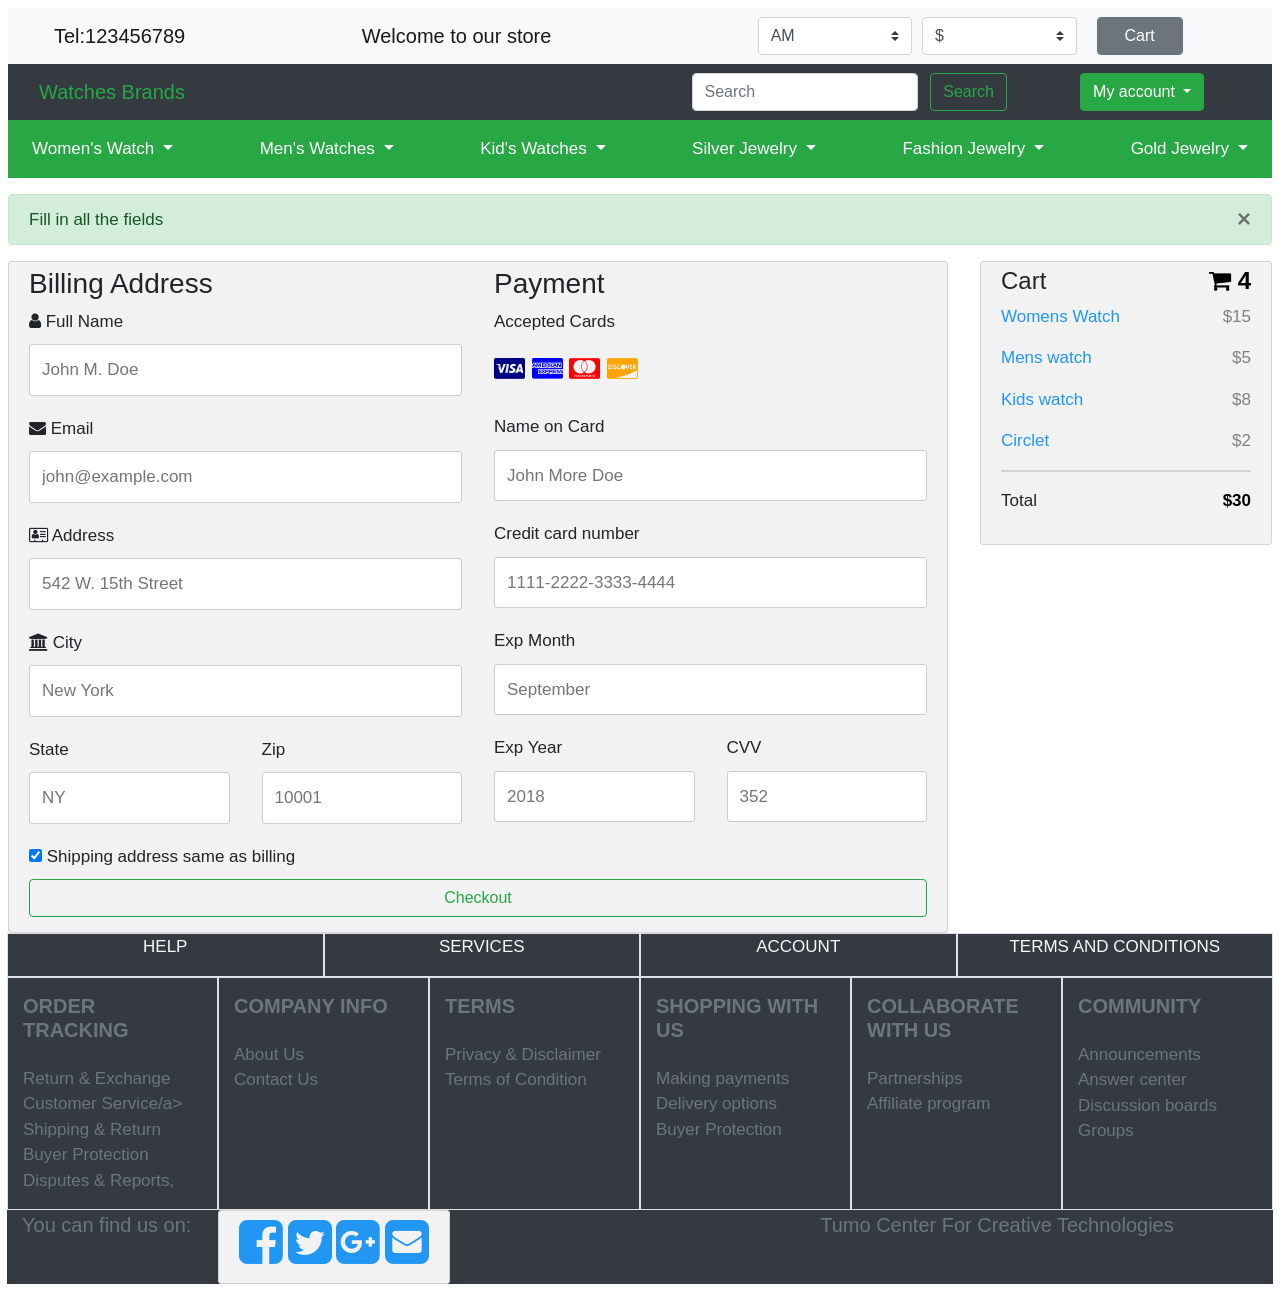
<file: cartt.html>
<!DOCTYPE html>
<html>
<head>
<meta name="viewport" content="width=device-width, initial-scale=1">
<link rel="stylesheet" href="https://cdnjs.cloudflare.com/ajax/libs/font-awesome/4.7.0/css/font-awesome.min.css">
  <meta charset="utf-8">
    <meta name="viewport" content="width=device-width, initial-scale=1, shrink-to-fit=no">
    
    <!-- Bootstrap CSS -->
  


    <link rel="stylesheet" href="https://stackpath.bootstrapcdn.com/bootstrap/4.4.1/css/bootstrap.min.css" integrity="sha384-Vkoo8x4CGsO3+Hhxv8T/Q5PaXtkKtu6ug5TOeNV6gBiFeWPGFN9MuhOf23Q9Ifjh" crossorigin="anonymous">
    <link rel="stylesheet" href="https://cdnjs.cloudflare.com/ajax/libs/font-awesome/4.7.0/css/font-awesome.min.css">
    <title>Hello, world!</title>
<style>
body {
  font-family: Arial;
  font-size: 17px;
  padding: 8px;
}

* {
  box-sizing: border-box;
}

.row {
  display: -ms-flexbox; /* IE10 */
  display: flex;
  -ms-flex-wrap: wrap; /* IE10 */
  flex-wrap: wrap;
  margin: 0 -16px;
}

.col-25 {
  -ms-flex: 25%; /* IE10 */
  flex: 25%;
}

.col-50 {
  -ms-flex: 50%; /* IE10 */
  flex: 50%;
}

.col-75 {
  -ms-flex: 75%; /* IE10 */
  flex: 75%;
}

.col-25,
.col-50,
.col-75 {
  padding: 0 16px;
}

.container {
  background-color: #f2f2f2;
  padding: 5px 20px 15px 20px;
  border: 1px solid lightgrey;
  border-radius: 3px;
}

input[type=text] {
  width: 100%;
  margin-bottom: 20px;
  padding: 12px;
  border: 1px solid #ccc;
  border-radius: 3px;
}

label {
  margin-bottom: 10px;
  display: block;
}

.icon-container {
  margin-bottom: 20px;
  padding: 7px 0;
  font-size: 24px;
}



.btn:hover {
  background-color: #45a049;
}

a {
  color: #2196F3;
}

hr {
  border: 1px solid lightgrey;
}

span.price {
  float: right;
  color: grey;
}

/* Responsive layout - when the screen is less than 800px wide, make the two columns stack on top of each other instead of next to each other (also change the direction - make the "cart" column go on top) */
@media (max-width: 800px) {
  .row {
    flex-direction: column-reverse;
  }
  .col-25 {
    margin-bottom: 20px;
  }
}
</style>
</head>

<header>
  
 <title>Hello, world!</title>
   <header>
        <nav class="navbar navbar-expand-lg navbar-light bg-light">
            <div class="navbar-collapse">
                <div class="col-lg-7 d-lg-inline d-sm-none d-none">
                    <a class="navbar-brand col-lg-5" href="#">Tel:123456789</a>
                    <a class="navbar-brand col-lg-6" href="#">Welcome to our store</a>
                </div>
                <form class="col-lg-5">
                    <div class="form-row align-items-center">
                        <div class="col-lg-4 d-lg-inline d-sm-none d-none">
                            <label class="mr-sm-2 sr-only" for="inlineFormCustomSelect">Preference</label>
                            <select class="custom-select mr-sm-2" id="inlineFormCustomSelect">
                                <option selected>AM</option>
                                <option value="RU">RU</option>
                                <option value="EN">EN</option>
                            </select>
                        </div>
                        <div class="col-lg-4 d-lg-inline d-sm-none d-none">
                            <label class="mr-sm-2 sr-only" for="inlineFormCustomSelect">Preference</label>
                            <select class="custom-select mr-sm-2" id="inlineFormCustomSelect">
                                <option selected>$</option>
                                <option value="RU">&euro;</option>
                            </select>
                        </div>
                           <a href="cart.html">
                        <div class="col-lg-4 m-auto d-lg-inline ">
                            <button type="button" class="btn btn-secondary col-lg-12">
                                Cart <span class="badge badge-dark bg-success"></span>
                            </button>
                        </div>
                    </a>
                    </div>
                </form>
            </div>
        </nav>
        <nav class="navbar navbar-expand-lg navbar-white bg-dark">
            <div class="navbar-collapse d-sm-flex">
                <div class="col-lg-6 col-sm-9">
                    <a class="navbar-brand text-success" href="index.html">Watches Brands</a>
                </div>
                <div class="col-lg-6 col-sm-3 d-lg-flex justify-content-around">
                    <div class="">
                        <form class="form-inline my-2 my-lg-0 d-lg-inline d-sm-none d-lg-block d-none">
                            <input class="form-control mr-sm-2" type="search" placeholder="Search" aria-label="Search">
                            <button class="btn btn-outline-success my-2 my-sm-0" type="submit">Search</button>
                        </form>
                    </div>
                    <div class="dropdown">
                        <button class="btn btn-success dropdown-toggle" type="button" id="dropdownMenuButton"
                            data-toggle="dropdown" aria-haspopup="true" aria-expanded="false">
                            My account
                        </button>
                        <div class="dropdown-menu" aria-labelledby="dropdownMenuButton">
                            <a class="dropdown-item" data-toggle="modal" data-target="#exampleModal" href="#">Login</a>
                            <a class="dropdown-item" data-toggle="modal" data-target="#example1Modal"
                                href="#">Register</a>
                            <a class="dropdown-item" href="#">My Orders</a>
                            <a class="dropdown-item" href="account.html">Account Settings</a>
                        </div>
                    </div>
                </div>
            </div>
        </nav>
        <nav class="navbar navbar-expand-lg navbar-dark bg-success">
            <button class="navbar-toggler" type="button" data-toggle="collapse" data-target="#navbarSupportedContent"
                aria-controls="navbarSupportedContent" aria-expanded="false" aria-label="Toggle navigation">
                <span class="navbar-toggler-icon"></span>
            </button>

            <div class="collapse navbar-collapse" id="navbarSupportedContent">
                <ul class="navbar-nav w-100 d-flex justify-content-between">
                    <li class="nav-item dropdown">
                        <a class="nav-link active dropdown-toggle" href="#" id="navbarDropdown" role="button"
                            data-toggle="dropdown" aria-haspopup="true" aria-expanded="false">
                            Women's Watch
                        </a>
                        <div class="dropdown-menu" aria-labelledby="navbarDropdown">
                            <a class="dropdown-item" href="product.html">Elegant Watches</a>
                            <a class="dropdown-item" href="product.html">Romantic Watches</a>
                            <a class="dropdown-item" href="product.html">Innovative Watches</a>
                        </div>
                    </li>
                    <li class="nav-item active dropdown">
                        <a class="nav-link dropdown-toggle" href="#" id="navbarDropdown" role="button"
                            data-toggle="dropdown" aria-haspopup="true" aria-expanded="false">
                           Men's Watches
                        </a>
                        <div class="dropdown-menu" aria-labelledby="navbarDropdown">
                            <a class="dropdown-item" href="product.html">Mechanical Watches</a>
                            <a class="dropdown-item" href="product.html">Quartz Watches</a>
                            <a class="dropdown-item" href="product.html">Sports Watches</a>
                        </div>
                    </li>
                    <li class="nav-item active dropdown">
                        <a class="nav-link dropdown-toggle" href="#" id="navbarDropdown" role="button"
                            data-toggle="dropdown" aria-haspopup="true" aria-expanded="false">
                           Kid's Watches
                        </a>
                        <div class="dropdown-menu" aria-labelledby="navbarDropdown">
                            <a class="dropdown-item" href="product.html">Sports Watches</a>
                            <a class="dropdown-item" href="product.html">Girle Watches</a>
                            <a class="dropdown-item" href="product.html">Boy Watches 3</a>
                        </div>
                    </li>
                    <li class="nav-item active dropdown">
                        <a class="nav-link dropdown-toggle" href="#" id="navbarDropdown" role="button"
                            data-toggle="dropdown" aria-haspopup="true" aria-expanded="false">
                             Silver Jewelry
                        </a>
                        <div class="dropdown-menu" aria-labelledby="navbarDropdown">
                            <a class="dropdown-item" href="product1.html">Diamond Jewelry</a>
                            <a class="dropdown-item" href="product1.html">Pearl Jewelry</a>
                            <a class="dropdown-item" href="product1.html">Gemstones</a>
                        </div>
                    </li>
                    <li class="nav-item active dropdown">
                        <a class="nav-link dropdown-toggle" href="#" id="navbarDropdown" role="button"
                            data-toggle="dropdown" aria-haspopup="true" aria-expanded="false">
                      Fashion Jewelry
                        </a>
                        <div class="dropdown-menu" aria-labelledby="navbarDropdown">
                            <a class="dropdown-item" href="product1.html">Necklaces & Pendants</a>
                            <a class="dropdown-item" href="product1.html">Trendy Rings</a>
                            <a class="dropdown-item" href="product1.html">Bracelets</a>
                        </div>
                    </li>
                    <li class="nav-item active dropdown">
                        <a class="nav-link dropdown-toggle" href="#" id="navbarDropdown" role="button"
                            data-toggle="dropdown" aria-haspopup="true" aria-expanded="false">
                            Gold Jewelry
                        </a>
                        <div class="dropdown-menu" aria-labelledby="navbarDropdown">
                            <a class="dropdown-item" href="product1.html">Fine Earrings</a>
                            <a class="dropdown-item" href="product1.html">Fine Jewelry Sets</a>
                            <a class="dropdown-item" href="product1.html">Bracelets</a>
                        </div>
                    </li>
                </ul>
            </div>
        </nav>
    </header>

      



 </footer>
    <div class="modal fade" id="exampleModal" tabindex="-1" role="dialog" aria-labelledby="exampleModalLabel"
        aria-hidden="true">
        <div class="modal-dialog" role="document">
            <div class="modal-content">
                <div class="modal-header">
                    <h5 class="modal-title" id="exampleModalLabel">Login</h5>
                    <button type="button" class="close" data-dismiss="modal" aria-label="Close">
                        <span aria-hidden="true">&times;</span>
                    </button>
                </div>
                <div class="modal-body">
                    <form>
                        <div class="form-group">
                            <label for="exampleInputEmail1">Email address</label>
                            <input type="email" class="form-control" id="exampleInputEmail1"
                                aria-describedby="emailHelp">
                            <small id="emailHelp" class="form-text text-muted">We'll never share your email with anyone
                                else.</small>
                        </div>
                        <div class="form-group">
                            <label for="exampleInputPassword1">Password</label>
                            <input type="password" class="form-control" id="exampleInputPassword1">
                        </div>
                        <div class="form-group form-check">
                            <input type="checkbox" class="form-check-input" id="exampleCheck1">
                            <label class="form-check-label" for="exampleCheck1">Check me out</label>
                        </div>
                    </form>
                </div>
                <div class="modal-footer">
                    <button type="button" class="btn btn-secondary" data-dismiss="modal">Close</button>
                    <button type="button" class="btn btn-primary">Save changes</button>
                </div>
            </div>
        </div>
    </div>
    <div class="modal fade" id="example1Modal" tabindex="-1" role="dialog" aria-labelledby="exampleModalLabel"
        aria-hidden="true">
        <div class="modal-dialog" role="document">
            <div class="modal-content">
                <div class="modal-header">
                    <h5 class="modal-title" id="exampleModalLabel">Login</h5>
                    <button type="button" class="close" data-dismiss="modal" aria-label="Close">
                        <span aria-hidden="true">&times;</span>
                    </button>
                </div>
                <div class="modal-body">
                    <form>
                        <div class="form-group">
                            <label for="exampleInputEmail1">Email address</label>
                            <input type="email" class="form-control" id="exampleInputEmail1"
                                aria-describedby="emailHelp">
                            <small id="emailHelp" class="form-text text-muted">We'll never share your email with anyone
                                else.</small>
                        </div>
                        <div class="form-group">
                            <label for="formGroupExampleInput">First Name</label>
                            <input type="text" class="form-control" id="formGroupExampleInput">
                        </div>
                        <div class="form-group">
                            <label for="formGroupExampleInput">Second Name</label>
                            <input type="text" class="form-control" id="formGroupExampleInput">
                        </div>
                        <div class="form-group">
                            <label for="exampleInputPassword1">Password</label>
                            <input type="password" class="form-control" id="exampleInputPassword1">
                        </div>
                        <div class="form-group">
                            <label for="exampleInputPassword1">Confirm Password</label>
                            <input type="password" class="form-control" id="exampleInputPassword1">
                        </div>
                    </form>
                </div>
                <div class="modal-footer">
                    <button type="button" class="btn btn-secondary" data-dismiss="modal">Close</button>
                    <button type="button" class="btn btn-primary">Save changes</button>
                </div>
            </div>
        </div>
    </div>



</header>


 <div class="main-row1 alert alert-success mt-3" id="alert" role="alert">
         Fill in all the fields
          <button type="button" class="close my-auto" data-dismiss="alert" aria-label="Close">
            <span aria-hidden="true">&times;</span>
          </button>
        </div>
 


<div class="row">
  <div class="col-75">
    <div class="container">
      <form action="/action_page.php">
      
        <div class="row">
          <div class="col-50">
            <h3>Billing Address</h3>
            <label for="fname"><i class="fa fa-user"></i> Full Name</label>
            <input type="text" id="fname" name="firstname" placeholder="John M. Doe">
            <label for="email"><i class="fa fa-envelope"></i> Email</label>
            <input type="text" id="email" name="email" placeholder="john@example.com">
            <label for="adr"><i class="fa fa-address-card-o"></i> Address</label>
            <input type="text" id="adr" name="address" placeholder="542 W. 15th Street">
            <label for="city"><i class="fa fa-institution"></i> City</label>
            <input type="text" id="city" name="city" placeholder="New York">

            <div class="row">
              <div class="col-50">
                <label for="state">State</label>
                <input type="text" id="state" name="state" placeholder="NY">
              </div>
              <div class="col-50">
                <label for="zip">Zip</label>
                <input type="text" id="zip" name="zip" placeholder="10001">
              </div>
            </div>
          </div>

          <div class="col-50">
            <h3>Payment</h3>
            <label for="fname">Accepted Cards</label>
            <div class="icon-container">
              <i class="fa fa-cc-visa" style="color:navy;"></i>
              <i class="fa fa-cc-amex" style="color:blue;"></i>
              <i class="fa fa-cc-mastercard" style="color:red;"></i>
              <i class="fa fa-cc-discover" style="color:orange;"></i>
            </div>
            <label for="cname">Name on Card</label>
            <input type="text" id="cname" name="cardname" placeholder="John More Doe">
            <label for="ccnum">Credit card number</label>
            <input type="text" id="ccnum" name="cardnumber" placeholder="1111-2222-3333-4444">
            <label for="expmonth">Exp Month</label>
            <input type="text" id="expmonth" name="expmonth" placeholder="September">
            <div class="row">
              <div class="col-50">
                <label for="expyear">Exp Year</label>
                <input type="text" id="expyear" name="expyear" placeholder="2018">
              </div>
              <div class="col-50">
                <label for="cvv">CVV</label>
                <input type="text" id="cvv" name="cvv" placeholder="352">
              </div>
            </div>
          </div>
          
        </div>
        <label>
          <input type="checkbox" checked="checked" name="sameadr"> Shipping address same as billing
        </label>
        <a href="finish.html">  <button type="button" class="btn btn-success bg-transparent col-12  bg-dark text-success" data-toggle="modal" data-target="#RecentActivityModal"> Checkout </button></a>
      </form>
    </div>
  </div>
  <div class="col-25">
    <div class="container">
      <h4>Cart <span class="price" style="color:black"><i class="fa fa-shopping-cart"></i> <b>4</b></span></h4>
      <p><a href="#">Womens Watch</a> <span class="price">$15</span></p>
      <p><a href="#">Mens watch</a> <span class="price">$5</span></p>
      <p><a href="#">Kids watch</a> <span class="price">$8</span></p>
      <p><a href="#">Circlet</a> <span class="price">$2</span></p>
      <hr>
      <p>Total <span class="price" style="color:black"><b>$30</b></span></p>
    </div>
  </div>
</div>











<footer>
  <div class="container-fluid">
        <div class="row bg-dark text-light ">
          <div class="col-md-3 border"> <p class="text-uppercase text-center">HELP</p> </div>
          <div class="col-md-3 border"> <p class="text-uppercase text-center"> Services </p> </div>
          <div class="col-md-3 border"> <p class="text-uppercase text-center"> Account </p> </div>
          <div class="col-md-3 border"> <p class="text-uppercase text-center"> Terms and Conditions  </p> </div>
          </div>

        <div class="row" >
          <div class="col-md-2  border d-md-block d-none bg-dark text-muted">
            <h5 class="font-weight-bold text-uppercase mt-3 mb-4">Order Tracking</h5>
    <ul class="list-unstyled text-muted">
      <li>
        <a href="#" class="text-muted">Return & Exchange</a>
      </li><li>
        <a href="#" class="text-muted">Customer Service/a>
      </li>
      <li>
        <a href="#" class="text-muted">Shipping & Return</a>
      </li>
      <li>
        <a href="#"class="text-muted"> Buyer Protection</a>
      </li>
      <li>
        <a href="#" class="text-muted">Disputes & Reports,</a>
      </li>
    </ul>
          </div>

          <div class="col-md-2 border d-md-block d-none bg-dark text-muted">
            <h5 class="font-weight-bold text-uppercase mt-3 mb-4">COMPANY INFO</h5>
    <ul class="list-unstyled">
      <li>
        <a href="#"class="text-muted" >About Us</a>
      </li><li>
        <a href="#" class="text-muted">Contact Us</a>
      </li>
      <li>
     
    </ul>
          </div>
          <div class="col-md-2 border d-md-block d-none bg-dark text-muted">
            <h5 class="font-weight-bold text-uppercase mt-3 mb-4">TERMS</h5>
    <ul class="list-unstyled">
      <li>
        <a href="#"class="text-muted" >Privacy & Disclaimer</a>
      </li><li>
        <a href="#" class="text-muted">Terms of Condition</a>
      </li>
     
      
    </ul>
          </div>
         
          <div class="col-md-2  border d-md-block d-none bg-dark text-muted">
            <h5 class="font-weight-bold text-uppercase mt-3 mb-4">Shopping with us</h5>
    <ul class="list-unstyled">
      <li>
        <a href="#" class="text-muted">Making payments</a>
      </li><li>
        <a href="#" class="text-muted">Delivery options</a>
      </li>
      <li>
        <a href="#" class="text-muted">Buyer Protection</a>
      </li>
      <li>
     
    </ul>
          </div>
           <div class="col-md-2  border d-md-block d-none bg-dark text-muted">
           <h5 class="font-weight-bold text-uppercase mt-3 mb-4">Collaborate with us</h5>
    <ul class="list-unstyled">
      <li>
        <a href="#"class="text-muted">Partnerships</a>
      </li><li>
        <a href="#"class="text-muted">Affiliate program</a>
      </li>
      
    </ul>

          </div>
          <div class="col-md-2  border d-md-block d-none bg-dark text-muted">
            <h5 class="font-weight-bold text-uppercase mt-3 mb-4">Community</h5>
    <ul class="list-unstyled">
      
      <li>
        <a href="#" class="text-muted">Announcements</a>
      </li>
      <li>
        <a href="#" class="text-muted">Answer center</a>
      </li>
      <li>
        <a href="#" class="text-muted">Discussion boards</a>
      </li>
      <li>
        <a href="#" class="text-muted">Groups</a>
      </li>
    </ul>
          </div>
        </div>
        <div class="row bg-dark">
          <div class="col-md-2 text-muted align-middle d-none d-md-block" style="font-size: 20px;">You can find us on:</div>
           <section id="lab_social_icon">

<link href="//maxcdn.bootstrapcdn.com/font-awesome/4.1.0/css/font-awesome.min.css" rel="stylesheet">
<div class="container">
        <div class="text-center center-block">
                <a href="https://www.facebook.com/bootsnipp"><i id="social-fb" class="fa fa-facebook-square fa-3x social"></i></a>
              <a href="https://twitter.com/bootsnipp"><i id="social-tw" class="fa fa-twitter-square fa-3x social"></i></a>
              <a href="https://plus.google.com/+Bootsnipp-page"><i id="social-gp" class="fa fa-google-plus-square fa-3x social"></i></a>
              <a href="mailto:#"><i id="social-em" class="fa fa-envelope-square fa-3x social"></i></a>
    </div>
</div>
</section>
          <div class="col-md-7"> <p class="text-md-right text-center text-muted" style="font-size: 20px;"> Tumo Center For Creative Technologies</p> </div>

</footer>




    </div>  



    <!-- Optional JavaScript -->
    <!-- jQuery first, then Popper.js, then Bootstrap JS -->
    <script src="https://code.jquery.com/jquery-3.4.1.slim.min.js" integrity="sha384-J6qa4849blE2+poT4WnyKhv5vZF5SrPo0iEjwBvKU7imGFAV0wwj1yYfoRSJoZ+n" crossorigin="anonymous"></script>
    <script src="https://cdn.jsdelivr.net/npm/popper.js@1.16.0/dist/umd/popper.min.js" integrity="sha384-Q6E9RHvbIyZFJoft+2mJbHaEWldlvI9IOYy5n3zV9zzTtmI3UksdQRVvoxMfooAo" crossorigin="anonymous"></script>
    <script src="https://stackpath.bootstrapcdn.com/bootstrap/4.4.1/js/bootstrap.min.js" integrity="sha384-wfSDF2E50Y2D1uUdj0O3uMBJnjuUD4Ih7YwaYd1iqfktj0Uod8GCExl3Og8ifwB6" crossorigin="anonymous"></script>





</body>
</html>


<!-- <a href="zambyux.html"> -->
</file>
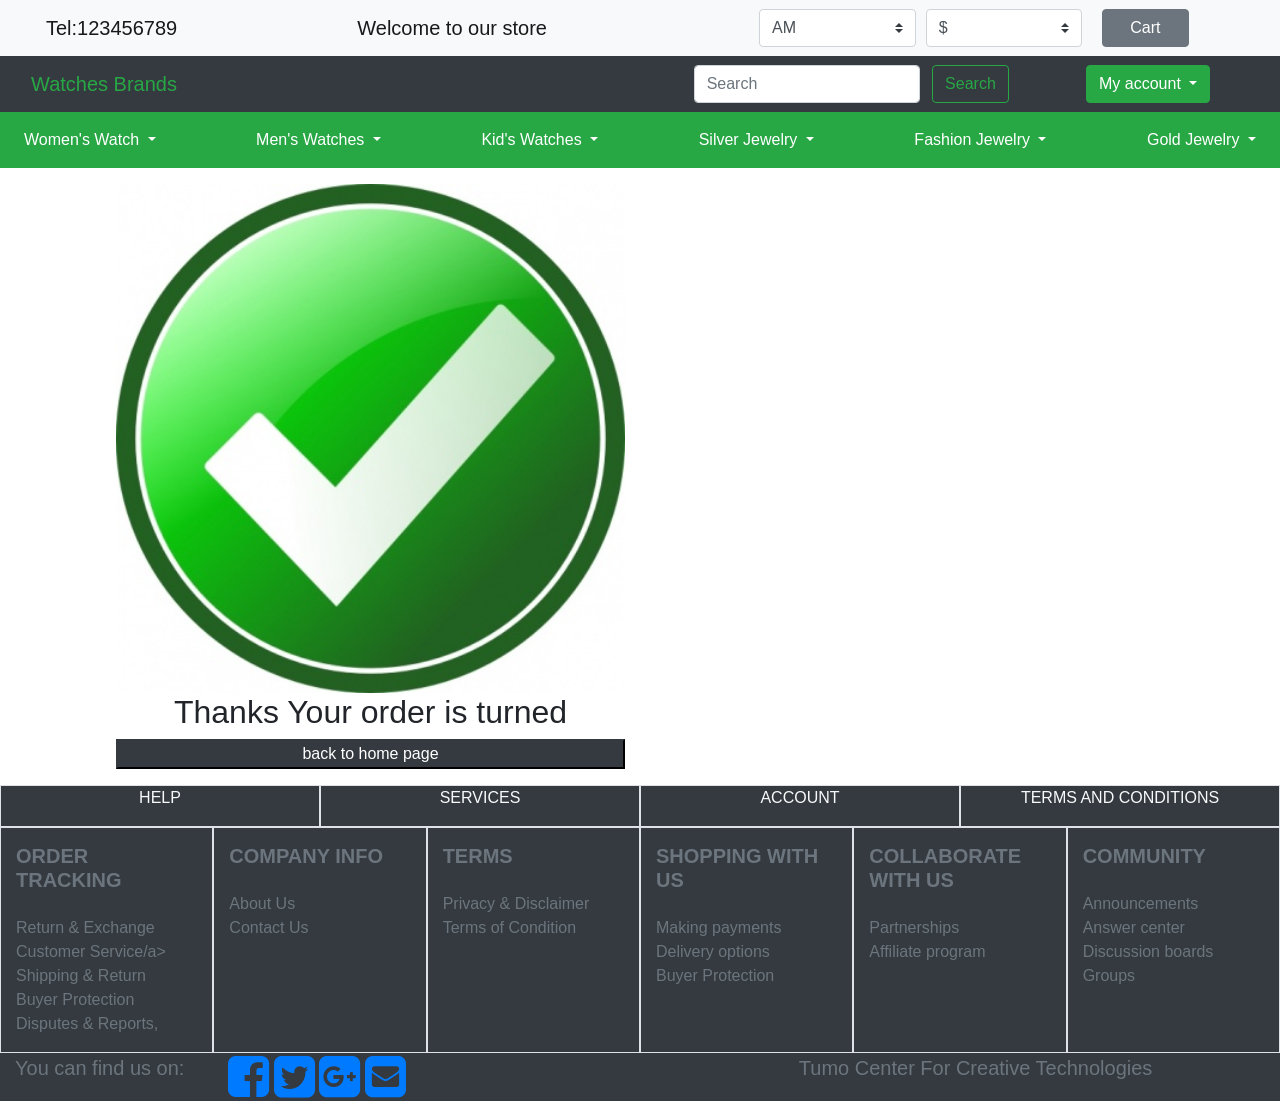
<file: finish.html>
<!doctype html>
<html lang="en">
  <head>
    <!-- Required meta tags -->
    <meta charset="utf-8">
    <meta name="viewport" content="width=device-width, initial-scale=1, shrink-to-fit=no">
    
    <!-- Bootstrap CSS -->
  


    <link rel="stylesheet" href="https://stackpath.bootstrapcdn.com/bootstrap/4.4.1/css/bootstrap.min.css" integrity="sha384-Vkoo8x4CGsO3+Hhxv8T/Q5PaXtkKtu6ug5TOeNV6gBiFeWPGFN9MuhOf23Q9Ifjh" crossorigin="anonymous">
    <link rel="stylesheet" href="https://cdnjs.cloudflare.com/ajax/libs/font-awesome/4.7.0/css/font-awesome.min.css">
    <title>Hello, world!</title>
   <header>
        <title>Hello, world!</title>
   <header>
        <nav class="navbar navbar-expand-lg navbar-light bg-light">
            <div class="navbar-collapse">
                <div class="col-lg-7 d-lg-inline d-sm-none d-none">
                    <a class="navbar-brand col-lg-5" href="#">Tel:123456789</a>
                    <a class="navbar-brand col-lg-6" href="#">Welcome to our store</a>
                </div>
                <form class="col-lg-5">
                    <div class="form-row align-items-center">
                        <div class="col-lg-4 d-lg-inline d-sm-none d-none">
                            <label class="mr-sm-2 sr-only" for="inlineFormCustomSelect">Preference</label>
                            <select class="custom-select mr-sm-2" id="inlineFormCustomSelect">
                                <option selected>AM</option>
                                <option value="RU">RU</option>
                                <option value="EN">EN</option>
                            </select>
                        </div>
                        <div class="col-lg-4 d-lg-inline d-sm-none d-none">
                            <label class="mr-sm-2 sr-only" for="inlineFormCustomSelect">Preference</label>
                            <select class="custom-select mr-sm-2" id="inlineFormCustomSelect">
                                <option selected>$</option>
                                <option value="RU">&euro;</option>
                            </select>
                        </div>
                           <a href="cart.html">
                        <div class="col-lg-4 m-auto d-lg-inline ">
                            <button type="button" class="btn btn-secondary col-lg-12">
                                Cart <span class="badge badge-dark bg-success"></span>
                            </button>
                        </div>
                    </a>
                    </div>
                </form>
            </div>
        </nav>
        <nav class="navbar navbar-expand-lg navbar-white bg-dark">
            <div class="navbar-collapse d-sm-flex">
                <div class="col-lg-6 col-sm-9">
                    <a class="navbar-brand text-success" href="index.html">Watches Brands</a>
                </div>
                <div class="col-lg-6 col-sm-3 d-lg-flex justify-content-around">
                    <div class="">
                        <form class="form-inline my-2 my-lg-0 d-lg-inline d-sm-none d-lg-block d-none">
                            <input class="form-control mr-sm-2" type="search" placeholder="Search" aria-label="Search">
                            <button class="btn btn-outline-success my-2 my-sm-0" type="submit">Search</button>
                        </form>
                    </div>
                    <div class="dropdown">
                        <button class="btn btn-success dropdown-toggle" type="button" id="dropdownMenuButton"
                            data-toggle="dropdown" aria-haspopup="true" aria-expanded="false">
                            My account
                        </button>
                        <div class="dropdown-menu" aria-labelledby="dropdownMenuButton">
                            <a class="dropdown-item" data-toggle="modal" data-target="#exampleModal" href="#">Login</a>
                            <a class="dropdown-item" data-toggle="modal" data-target="#example1Modal"
                                href="#">Register</a>
                            <a class="dropdown-item" href="#">My Orders</a>
                            <a class="dropdown-item" href="account.html">Account Settings</a>
                        </div>
                    </div>
                </div>
            </div>
        </nav>
        <nav class="navbar navbar-expand-lg navbar-dark bg-success">
            <button class="navbar-toggler" type="button" data-toggle="collapse" data-target="#navbarSupportedContent"
                aria-controls="navbarSupportedContent" aria-expanded="false" aria-label="Toggle navigation">
                <span class="navbar-toggler-icon"></span>
            </button>

             <div class="collapse navbar-collapse" id="navbarSupportedContent">
                <ul class="navbar-nav w-100 d-flex justify-content-between">
                    <li class="nav-item dropdown">
                        <a class="nav-link active dropdown-toggle" href="#" id="navbarDropdown" role="button"
                            data-toggle="dropdown" aria-haspopup="true" aria-expanded="false">
                            Women's Watch
                        </a>
                        <div class="dropdown-menu" aria-labelledby="navbarDropdown">
                            <a class="dropdown-item" href="product.html">Elegant Watches</a>
                            <a class="dropdown-item" href="product.html">Romantic Watches</a>
                            <a class="dropdown-item" href="product.html">Innovative Watches</a>
                        </div>
                    </li>
                    <li class="nav-item active dropdown">
                        <a class="nav-link dropdown-toggle" href="#" id="navbarDropdown" role="button"
                            data-toggle="dropdown" aria-haspopup="true" aria-expanded="false">
                           Men's Watches
                        </a>
                        <div class="dropdown-menu" aria-labelledby="navbarDropdown">
                            <a class="dropdown-item" href="product.html">Mechanical Watches</a>
                            <a class="dropdown-item" href="product.html">Quartz Watches</a>
                            <a class="dropdown-item" href="product.html">Sports Watches</a>
                        </div>
                    </li>
                    <li class="nav-item active dropdown">
                        <a class="nav-link dropdown-toggle" href="#" id="navbarDropdown" role="button"
                            data-toggle="dropdown" aria-haspopup="true" aria-expanded="false">
                           Kid's Watches
                        </a>
                        <div class="dropdown-menu" aria-labelledby="navbarDropdown">
                            <a class="dropdown-item" href="product.html">Sports Watches</a>
                            <a class="dropdown-item" href="product.html">Girle Watches</a>
                            <a class="dropdown-item" href="product.html">Boy Watches 3</a>
                        </div>
                    </li>
                    <li class="nav-item active dropdown">
                        <a class="nav-link dropdown-toggle" href="#" id="navbarDropdown" role="button"
                            data-toggle="dropdown" aria-haspopup="true" aria-expanded="false">
                             Silver Jewelry
                        </a>
                        <div class="dropdown-menu" aria-labelledby="navbarDropdown">
                            <a class="dropdown-item" href="product1.html">Diamond Jewelry</a>
                            <a class="dropdown-item" href="product1.html">Pearl Jewelry</a>
                            <a class="dropdown-item" href="product1.html">Gemstones</a>
                        </div>
                    </li>
                    <li class="nav-item active dropdown">
                        <a class="nav-link dropdown-toggle" href="#" id="navbarDropdown" role="button"
                            data-toggle="dropdown" aria-haspopup="true" aria-expanded="false">
                      Fashion Jewelry
                        </a>
                        <div class="dropdown-menu" aria-labelledby="navbarDropdown">
                            <a class="dropdown-item" href="product1.html">Necklaces & Pendants</a>
                            <a class="dropdown-item" href="product1.html">Trendy Rings</a>
                            <a class="dropdown-item" href="product1.html">Bracelets</a>
                        </div>
                    </li>
                    <li class="nav-item active dropdown">
                        <a class="nav-link dropdown-toggle" href="#" id="navbarDropdown" role="button"
                            data-toggle="dropdown" aria-haspopup="true" aria-expanded="false">
                            Gold Jewelry
                        </a>
                        <div class="dropdown-menu" aria-labelledby="navbarDropdown">
                            <a class="dropdown-item" href="product1.html">Fine Earrings</a>
                            <a class="dropdown-item" href="product1.html">Fine Jewelry Sets</a>
                            <a class="dropdown-item" href="product1.html">Bracelets</a>
                        </div>
                    </li>
                </ul>
            </div>
        </nav>
    </header>

      



 </footer>
    <div class="modal fade" id="exampleModal" tabindex="-1" role="dialog" aria-labelledby="exampleModalLabel"
        aria-hidden="true">
        <div class="modal-dialog" role="document">
            <div class="modal-content">
                <div class="modal-header">
                    <h5 class="modal-title" id="exampleModalLabel">Login</h5>
                    <button type="button" class="close" data-dismiss="modal" aria-label="Close">
                        <span aria-hidden="true">&times;</span>
                    </button>
                </div>
                <div class="modal-body">
                    <form>
                        <div class="form-group">
                            <label for="exampleInputEmail1">Email address</label>
                            <input type="email" class="form-control" id="exampleInputEmail1"
                                aria-describedby="emailHelp">
                            <small id="emailHelp" class="form-text text-muted">We'll never share your email with anyone
                                else.</small>
                        </div>
                        <div class="form-group">
                            <label for="exampleInputPassword1">Password</label>
                            <input type="password" class="form-control" id="exampleInputPassword1">
                        </div>
                        <div class="form-group form-check">
                            <input type="checkbox" class="form-check-input" id="exampleCheck1">
                            <label class="form-check-label" for="exampleCheck1">Check me out</label>
                        </div>
                    </form>
                </div>
                <div class="modal-footer">
                    <button type="button" class="btn btn-secondary" data-dismiss="modal">Close</button>
                    <button type="button" class="btn btn-primary">Save changes</button>
                </div>
            </div>
        </div>
    </div>
    <div class="modal fade" id="example1Modal" tabindex="-1" role="dialog" aria-labelledby="exampleModalLabel"
        aria-hidden="true">
        <div class="modal-dialog" role="document">
            <div class="modal-content">
                <div class="modal-header">
                    <h5 class="modal-title" id="exampleModalLabel">Login</h5>
                    <button type="button" class="close" data-dismiss="modal" aria-label="Close">
                        <span aria-hidden="true">&times;</span>
                    </button>
                </div>
                <div class="modal-body">
                    <form>
                        <div class="form-group">
                            <label for="exampleInputEmail1">Email address</label>
                            <input type="email" class="form-control" id="exampleInputEmail1"
                                aria-describedby="emailHelp">
                            <small id="emailHelp" class="form-text text-muted">We'll never share your email with anyone
                                else.</small>
                        </div>
                        <div class="form-group">
                            <label for="formGroupExampleInput">First Name</label>
                            <input type="text" class="form-control" id="formGroupExampleInput">
                        </div>
                        <div class="form-group">
                            <label for="formGroupExampleInput">Second Name</label>
                            <input type="text" class="form-control" id="formGroupExampleInput">
                        </div>
                        <div class="form-group">
                            <label for="exampleInputPassword1">Password</label>
                            <input type="password" class="form-control" id="exampleInputPassword1">
                        </div>
                        <div class="form-group">
                            <label for="exampleInputPassword1">Confirm Password</label>
                            <input type="password" class="form-control" id="exampleInputPassword1">
                        </div>
                    </form>
                </div>
                <div class="modal-footer">
                    <button type="button" class="btn btn-secondary" data-dismiss="modal">Close</button>
                    <button type="button" class="btn btn-primary">Save changes</button>
                </div>
            </div>
        </div>
    </div>



<!--dnel-->


<div class="container">
  <div class="row m-3">
    <div class="col-lg-6 col-sm-12">
  <img src="image/yes.jpeg" width="100%">
<h2 class="text-center">Thanks Your order is turned</h2>
<a href="index.html">
              <button type="button" class="btn-dark btn-info col-lg-12">
                back to home page
              </button> </a> 
</div>
</div>
</div>

<!--dnel-->
<footer>
  <div class="container-fluid">
        <div class="row bg-dark text-light ">
          <div class="col-md-3 border"> <p class="text-uppercase text-center">HELP</p> </div>
          <div class="col-md-3 border"> <p class="text-uppercase text-center"> Services </p> </div>
          <div class="col-md-3 border"> <p class="text-uppercase text-center"> Account </p> </div>
          <div class="col-md-3 border"> <p class="text-uppercase text-center"> Terms and Conditions  </p> </div>
          </div>

        <div class="row" >
          <div class="col-md-2  border d-md-block d-none bg-dark text-muted">
            <h5 class="font-weight-bold text-uppercase mt-3 mb-4">Order Tracking</h5>
    <ul class="list-unstyled text-muted">
      <li>
        <a href="#" class="text-muted">Return & Exchange</a>
      </li><li>
        <a href="#" class="text-muted">Customer Service/a>
      </li>
      <li>
        <a href="#" class="text-muted">Shipping & Return</a>
      </li>
      <li>
        <a href="#"class="text-muted"> Buyer Protection</a>
      </li>
      <li>
        <a href="#" class="text-muted">Disputes & Reports,</a>
      </li>
    </ul>
          </div>

          <div class="col-md-2 border d-md-block d-none bg-dark text-muted">
            <h5 class="font-weight-bold text-uppercase mt-3 mb-4">COMPANY INFO</h5>
    <ul class="list-unstyled">
      <li>
        <a href="#"class="text-muted" >About Us</a>
      </li><li>
        <a href="#" class="text-muted">Contact Us</a>
      </li>
      <li>
     
    </ul>
          </div>
          <div class="col-md-2 border d-md-block d-none bg-dark text-muted">
            <h5 class="font-weight-bold text-uppercase mt-3 mb-4">TERMS</h5>
    <ul class="list-unstyled">
      <li>
        <a href="#"class="text-muted" >Privacy & Disclaimer</a>
      </li><li>
        <a href="#" class="text-muted">Terms of Condition</a>
      </li>
     
      
    </ul>
          </div>
         
          <div class="col-md-2  border d-md-block d-none bg-dark text-muted">
            <h5 class="font-weight-bold text-uppercase mt-3 mb-4">Shopping with us</h5>
    <ul class="list-unstyled">
      <li>
        <a href="#" class="text-muted">Making payments</a>
      </li><li>
        <a href="#" class="text-muted">Delivery options</a>
      </li>
      <li>
        <a href="#" class="text-muted">Buyer Protection</a>
      </li>
      <li>
     
    </ul>
          </div>
           <div class="col-md-2  border d-md-block d-none bg-dark text-muted">
           <h5 class="font-weight-bold text-uppercase mt-3 mb-4">Collaborate with us</h5>
    <ul class="list-unstyled">
      <li>
        <a href="#"class="text-muted">Partnerships</a>
      </li><li>
        <a href="#"class="text-muted">Affiliate program</a>
      </li>
      
    </ul>

          </div>
          <div class="col-md-2  border d-md-block d-none bg-dark text-muted">
            <h5 class="font-weight-bold text-uppercase mt-3 mb-4">Community</h5>
    <ul class="list-unstyled">
      
      <li>
        <a href="#" class="text-muted">Announcements</a>
      </li>
      <li>
        <a href="#" class="text-muted">Answer center</a>
      </li>
      <li>
        <a href="#" class="text-muted">Discussion boards</a>
      </li>
      <li>
        <a href="#" class="text-muted">Groups</a>
      </li>
    </ul>
          </div>
        </div>
        <div class="row bg-dark">
          <div class="col-md-2 text-muted align-middle d-none d-md-block" style="font-size: 20px;">You can find us on:</div>
           <section id="lab_social_icon">

<link href="//maxcdn.bootstrapcdn.com/font-awesome/4.1.0/css/font-awesome.min.css" rel="stylesheet">
<div class="container">
        <div class="text-center center-block">
                <a href="https://www.facebook.com/bootsnipp"><i id="social-fb" class="fa fa-facebook-square fa-3x social"></i></a>
              <a href="https://twitter.com/bootsnipp"><i id="social-tw" class="fa fa-twitter-square fa-3x social"></i></a>
              <a href="https://plus.google.com/+Bootsnipp-page"><i id="social-gp" class="fa fa-google-plus-square fa-3x social"></i></a>
              <a href="mailto:#"><i id="social-em" class="fa fa-envelope-square fa-3x social"></i></a>
    </div>
</div>
</section>
          <div class="col-md-7"> <p class="text-md-right text-center text-muted" style="font-size: 20px;"> Tumo Center For Creative Technologies</p> </div>

</footer>




    </div>  


    <!-- Optional JavaScript -->
    <!-- jQuery first, then Popper.js, then Bootstrap JS -->
    <script src="https://code.jquery.com/jquery-3.4.1.slim.min.js" integrity="sha384-J6qa4849blE2+poT4WnyKhv5vZF5SrPo0iEjwBvKU7imGFAV0wwj1yYfoRSJoZ+n" crossorigin="anonymous"></script>
    <script src="https://cdn.jsdelivr.net/npm/popper.js@1.16.0/dist/umd/popper.min.js" integrity="sha384-Q6E9RHvbIyZFJoft+2mJbHaEWldlvI9IOYy5n3zV9zzTtmI3UksdQRVvoxMfooAo" crossorigin="anonymous"></script>
    <script src="https://stackpath.bootstrapcdn.com/bootstrap/4.4.1/js/bootstrap.min.js" integrity="sha384-wfSDF2E50Y2D1uUdj0O3uMBJnjuUD4Ih7YwaYd1iqfktj0Uod8GCExl3Og8ifwB6" crossorigin="anonymous"></script>
  </body>
</html>
</file>
